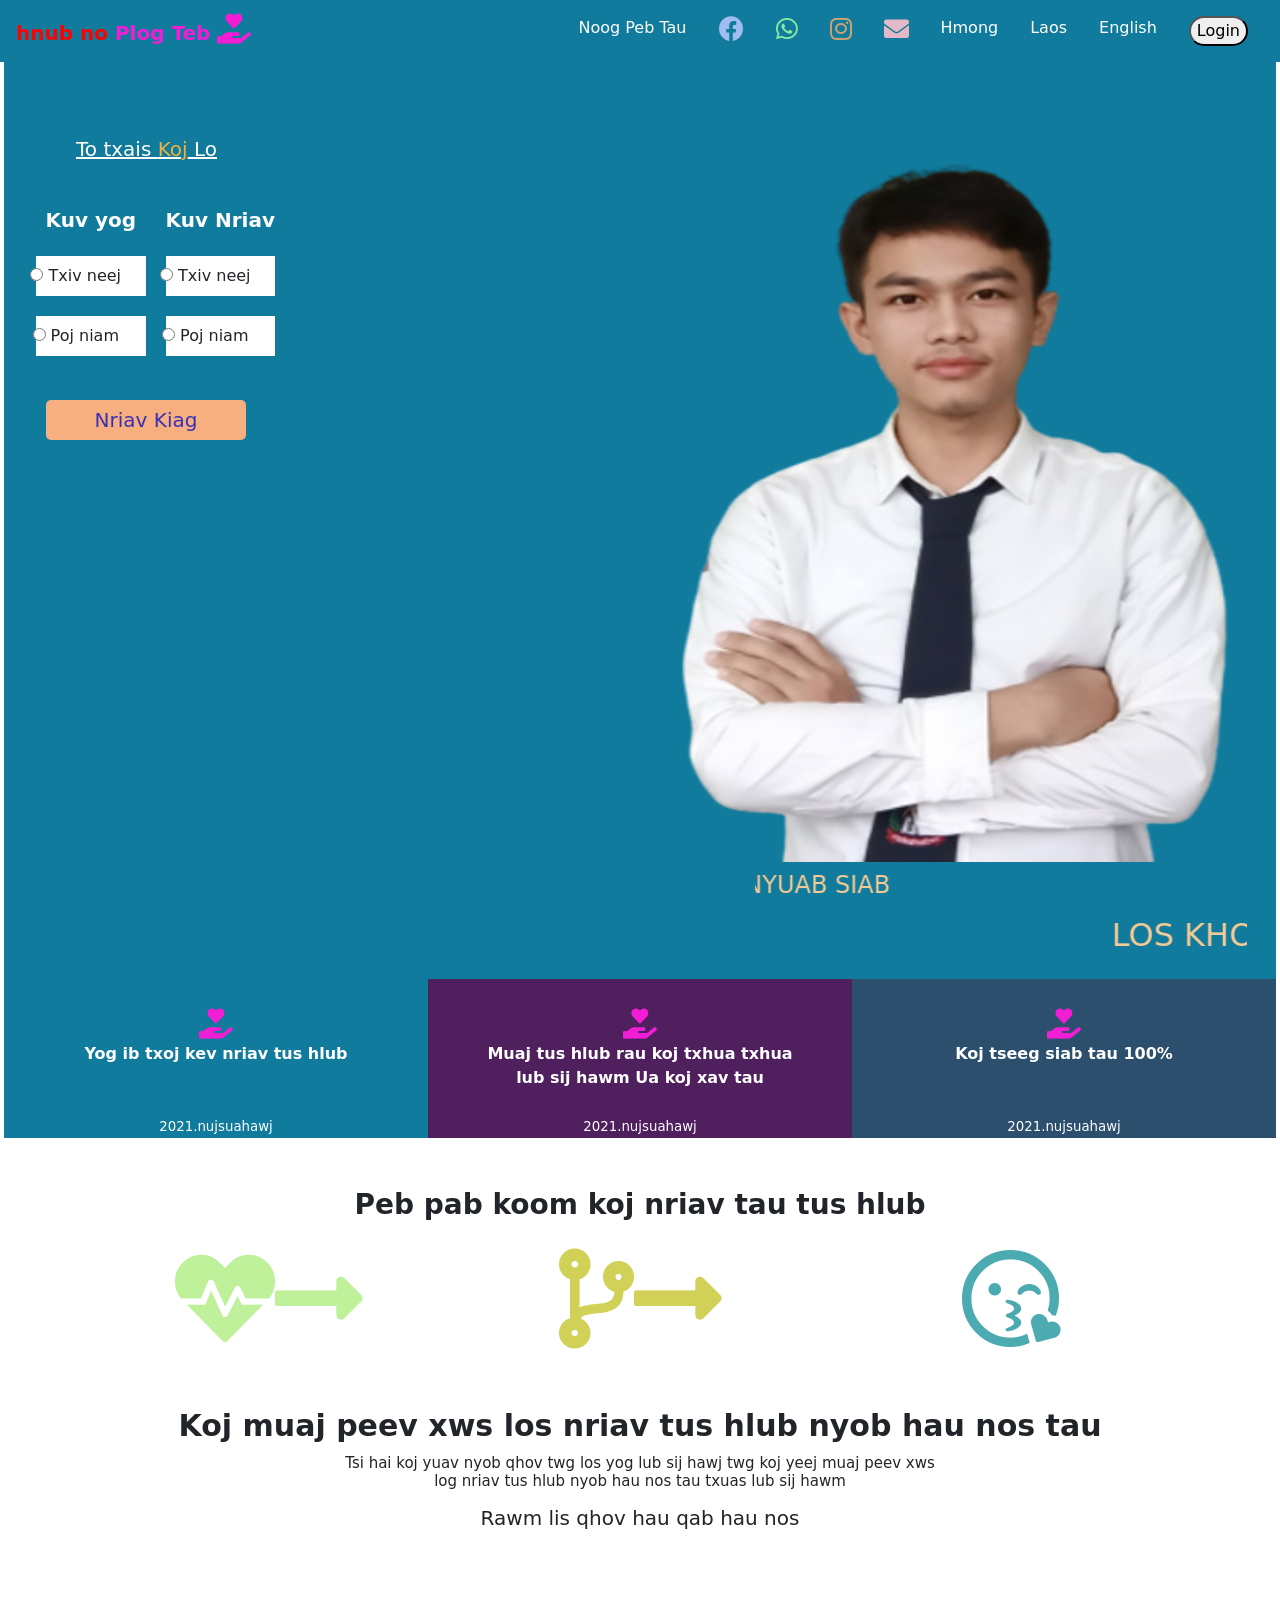
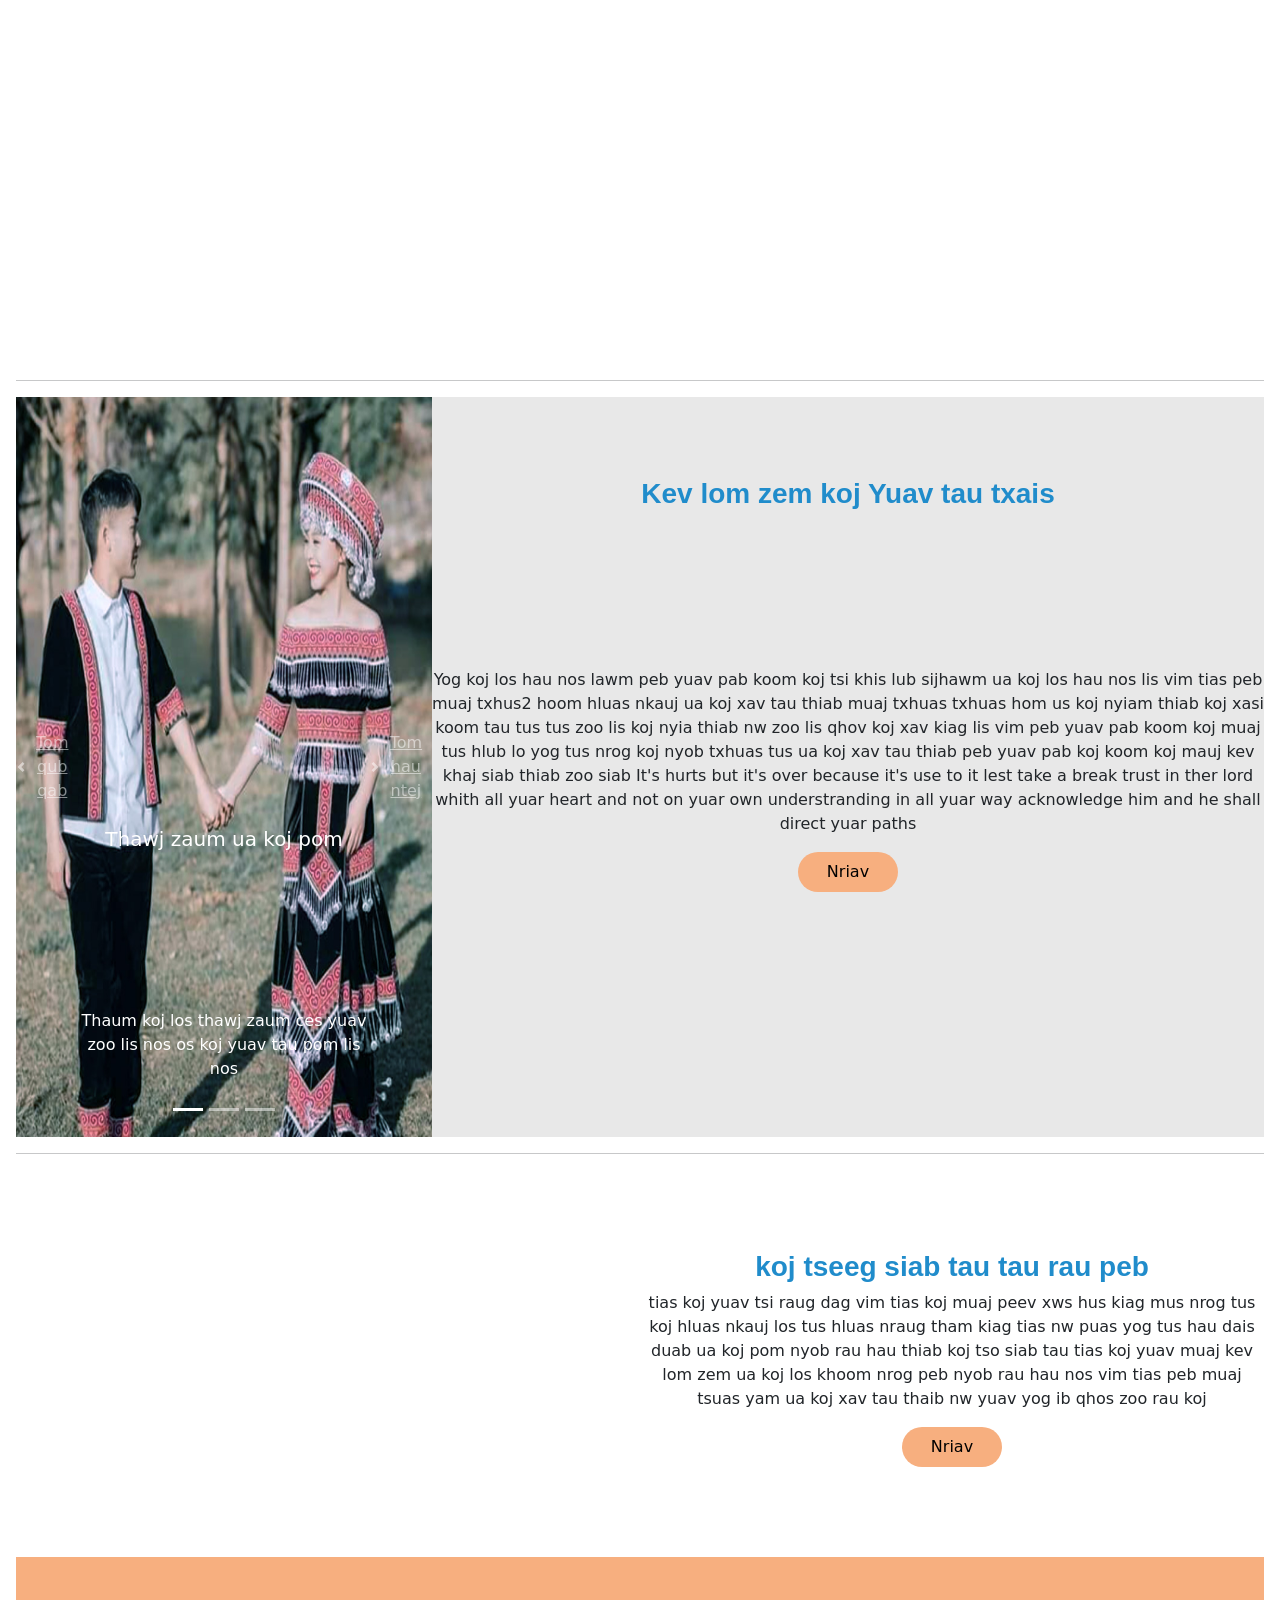
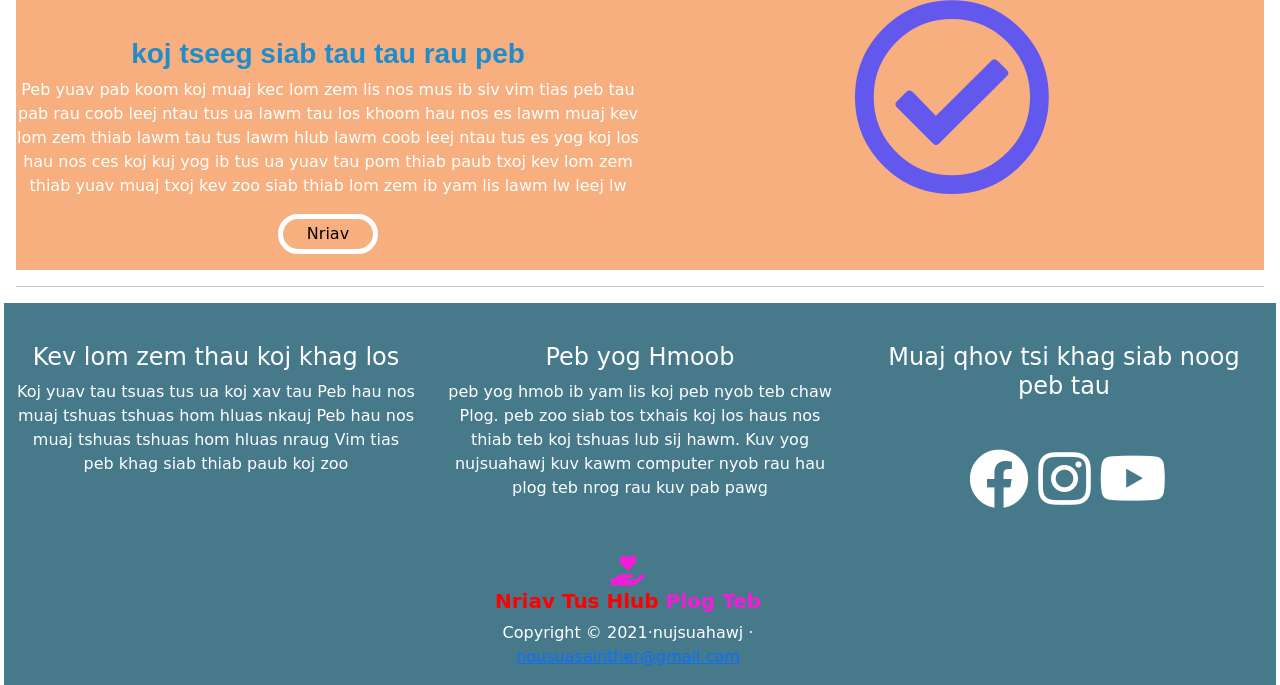
<file: index.html>
<!DOCTYPE html>
<html lang="en">
<head>
    <meta charset="UTF-8">
    <meta name="viewport" content="width=device-width, initial-scale=1.0">
    <title>Nriav Tus Hlub Plog Teb</title>
    <link rel="stylesheet" href="css/bootstrap.min.css">
    <link rel="stylesheet" href="css/desigstype.css">
</head>
<body>
    <nav class="navbar navbar-expand-lg navbar-light " id="textnavbar">
        <div class="container-fluid">
          <a class="navbar-brand" href="#" id=""><b class="logoplogteb">hnub no <span>Plog Teb  <i class="fas fa-hand-holding-heart" ></i></span></b></a>
          <button class="navbar-toggler" type="button" data-toggle="collapse" data-target="#navbarSupportedContent" aria-controls="navbarSupportedContent" aria-expanded="false" aria-label="Toggle navigation">
            <span class="navbar-toggler-icon"></span>
          </button>
          <div class="collapse navbar-collapse" id="navbarSupportedContent">
            <ul class="navbar-nav mr-auto mb-2 mb-lg-0"></ul>
            <ul class="nav justify-content-end">
                <li class="nav-item">
                  <a class="nav-link disabled" id="contact" href="#" tabindex="-1" aria-disabled="true">Noog Peb Tau</a>
                </li>
                <li class="nav-item">
                    <a class="nav-link active" href="https://www.facebook.com/nousua.sainther"><i class="fab fa-facebook" id="facebook"></i></a>
                </li>
                <li class="nav-item">
                    <a class="nav-link active" href="http://api.whatsapp.com/send?phone=+85697348433"><i class="fab fa-whatsapp" id="whatapp"></i></a>
                </li>
                <li class="nav-item">
                    <a class="nav-link active" href=""><i class="fab fa-instagram" id="intragram"></i></a>
                </li>
                <li class="nav-item">
                    <a class="nav-link active" href="https://mail.google.com/mail/u/0/#inbox"><i class="fas fa-envelope" id="email"></i></a>
                </li>
                <li class="nav-item">
                    <a class="nav-link active" id="hmong" href="index.html">Hmong</a>
                </li>
                <li class="nav-item">
                    <a class="nav-link active" id="laos" href="indexl.html">Laos</a>
                </li>
                <li class="nav-item">
                    <a class="nav-link active" id="english" href="indexe.html">English</a>
                </li>
                <li class="nav-item">
                    <a class="nav-link active" aria-current="page" href="login.php"><button id="login">Login</button></a>
                </li>
            </ul>
          </div>
        </div>
    </nav>
    <div class="container-fluid">
        <div class="row" id="topimgandtext">
            <div class="col-6">
                <br><br><br>
                <ins><p id="zoosiab">To txais <span>Koj</span> Lo</p></ins>
                <br>
                <form class="formgo"  action="show.php" name="kuv" onsubmit="return lawm()">
                    <table class="choose">
                        <tr>
                            <th class="neb">Kuv yog</th>
                            <th class="neb">Kuv Nriav</th>
                        </tr>
                        <tr id="choose">
                            <td class="pojtxiv"><input type="radio" name="nou" value="koj"> Txiv neej</td>
                            <td class="pojtxiv"> <input type="radio" name="mu"> Txiv neej</td>
                        </tr>
                        <tr id="choose1">
                            <td class="pojtxiv"><input type="radio" name="nou" value="lawm"> Poj niam</td>
                            <td class="pojtxiv"><input type="radio" name="mu"> Poj niam</td>
                        </tr>
                    </table>
                    <p id="cais">Yog koj los haus nos lawm yuav tsum ua rawm lis peb txoj cais 
                        yog ua dhau txoj cais koj yuav nraug pluas rawm lsi peb txoj cias nyob hau peb <span>Teb chaw</span> </p><br>
                    <button type="submit" id="Nriav1">Nriav Kiag</button>
                </form>
            </div>
            <div class="col-6">
                <div id="carouselExampleFade" class="carousel slide carousel-fade" data-ride="carousel">
                    <div class="carousel-inner">
                      <div class="carousel-item active">
                        <img src="img/tib2.png"  class="d-block w-100" alt="...">
                      </div>
                      <div class="carousel-item">
                        <img src="img/tib1.png"  class="d-block w-100" alt="...">
                      </div>
                      <div class="carousel-item">
                        <img src="img/tib3.png"  class="d-block w-100" alt="">
                      </div>
                    </div>
                    <!--<a class="carousel-control-prev" href="#carouselExampleFade" role="button" data-slide="prev">
                      <span class="carousel-control-prev-icon" aria-hidden="true"></span>
                      <span class="visually-hidden">Previous</span>
                    </a>
                    <a class="carousel-control-next" href="#carouselExampleFade" role="button" data-slide="next">
                      <span class="carousel-control-next-icon" aria-hidden="true"></span>
                      <span class="visually-hidden">Next</span>
                    </a>-->
                </div>
            </div>
        </div>
        <div class="row" id="slidetext">
            <div class="col-12">
                <button type="button" class="btn  btn-lg btn-block">
                    <div class="row">
                        <div class="col-4"> </div>
                        <div class="col-3">
                        </div>
                        <div class="col-5"> 
                            <marquee direction="right"><b><h4>YOG LUB SIJ HAWM KOJ NYUAB SIAB</h4></b></marquee>
                        </div>
                    </div>
                    <marquee direction="left"><b><h2>LOS KHOOM KEV LOOM ZEM NROG PEB HAUS NOS</h2></b></marquee>
                </button>
            </div>
        </div>
        <div class="row" id="threetextslide">
            <div class="col-sm-6 col-md-4">
                <i class="fas fa-hand-holding-heart"></i>
                <br>
                <b>Yog ib txoj kev nriav tus hlub</b><br><br><br><span>2021.nujsuahawj</span><br></b> 
            </div>
            <div class="col-sm-6 col-md-4"  id="text2">
                <i class="fas fa-hand-holding-heart"></i>
                <br>
                <b>Muaj tus hlub rau koj txhua txhua<br> lub sij hawm Ua koj xav tau</b><br><br><span>2021.nujsuahawj</span>
            </div>
            <div class="col-sm-6 col-md-4" id="text1">
                <i class="fas fa-hand-holding-heart"></i>
                <br>
                <b>Koj tseeg siab tau 100% </b><br><br><br><span>2021.nujsuahawj</span></b>
            </div>
        </div>
        <h3 id="pebpabkoj"><b>Peb pab koom koj nriav tau tus hlub</b></h3>
        <button type="button" class="btn btn-lg btn-block">
            <i class="fas fa-heartbeat" id="logoshowhlub1"><i class="fas fa-long-arrow-alt-right"></i></i>
            <i id="logoshowhlub2" class="fas fa-code-branch" ><i class="fas fa-long-arrow-alt-right"></i></i>
            <i id="logoshowhlub3" class="far fa-kiss-wink-heart"></i>
        </button>
        <h3 class="kojmuajpheevxw"><b>Koj muaj peev xws los nriav tus hlub nyob hau nos tau</b>
            <p>Tsi hai koj yuav nyob qhov twg los yog lub sij hawj twg koj yeej muaj peev xws<br>log nriav tus hlub nyob hau nos tau txuas lub sij hawm</p>
            Rawm lis qhov hau qab hau nos
        </h3>
        <button type="button" class="btn btn-lg btn-block">
            <iframe class="video1"  src="https://www.youtube-nocookie.com/embed/_WC2MnV7wsI" frameborder="0" allow="accelerometer; autoplay; encrypted-media; gyroscope; picture-in-picture" allowfullscreen></iframe>
        </button>
        <hr>
        <div class="row g-0" id="imgandtextshow">
            <div class="col-sm-6 col-md-4">
                <div id="carouselExampleCaptions" class="carousel slide" data-ride="carousel">
                    <ol class="carousel-indicators">
                      <li data-target="#carouselExampleCaptions" data-slide-to="0" class="active"></li>
                      <li data-target="#carouselExampleCaptions" data-slide-to="1"></li>
                      <li data-target="#carouselExampleCaptions" data-slide-to="2"></li>
                    </ol>
                    <div class="carousel-inner">
                      <div class="carousel-item active">
                        <img src="img/nujsua1.jpg" class="d-block w-100" alt="...">
                        <div class="carousel-caption d-none d-md-block">
                          <h5>Thawj zaum ua koj pom</h5>
                          <p>Thaum koj los thawj zaum ces yuav zoo lis nos os koj yuav tau pom lis nos</p>
                        </div>
                      </div>
                      <div class="carousel-item">
                        <img src="img/nujsua2.jpg" class="d-block w-100" alt="...">
                        <div class="carousel-caption d-none d-md-block">
                          <h5>Thaum koj los lawm</h5>
                          <p>Thaum koj lo tau hau nos lawm ces koj yuav paub thiab pom lis nos lis os phoojyw</p>
                        </div>
                      </div>
                      <div class="carousel-item">
                        <img src="img/nujsua3.jpg" class="d-block w-100" alt="...">
                        <div class="carousel-caption d-none d-md-block">
                          <h5>Thaum kawg ua koj yuav tau txais</h5>
                          <p>Thaum kawg ua koj yuav tau txias txuas tsam txuas tsam lis koj siab xav lis nos</p>
                        </div>
                      </div>
                    </div>
                    <a class="carousel-control-prev" href="#carouselExampleCaptions" role="button" data-slide="prev">
                      <span class="carousel-control-prev-icon" aria-hidden="true"></span>
                      <span class="visually-hidden">Tom qub qab</span>
                    </a>
                    <a class="carousel-control-next" href="#carouselExampleCaptions" role="button" data-slide="next">
                      <span class="carousel-control-next-icon" aria-hidden="true"></span>
                      <span class="visually-hidden">Tom hau ntej</span>
                    </a>
                  </div>
            </div>
            <div class="col-sm-6 col-md-8">
                <h3 class="kevlomzem"><b>Kev lom zem koj Yuav tau txais</b></h3>
                <p>
                 Yog koj los hau nos lawm peb yuav pab koom koj tsi khis lub sijhawm ua koj los hau nos lis vim tias peb
                 muaj txhus2 hoom hluas nkauj ua koj xav tau thiab muaj txhuas txhuas hom us koj nyiam thiab koj xasi koom tau tus 
                 tus zoo lis koj nyia thiab nw zoo lis qhov koj xav kiag lis vim peb yuav pab koom koj muaj tus hlub lo yog tus nrog
                 koj nyob txhuas tus ua koj xav tau thiab peb yuav pab koj koom koj mauj kev khaj siab thiab zoo siab It's hurts but
                 it's over because it's use to it lest take a break trust in 
                 ther lord whith all yuar heart and not on yuar own understranding in all yuar way acknowledge him and he shall direct yuar paths
                 <form action="" name="" class="" id=""><button type="submit" class="Nriav">Nriav</button></form>
                </p>
            </div>
          </div>
          <hr>
          <div class="row g-0" id="textandvideo">
            <div class="col-sm-6 col-md-6">
              <iframe width="560" height="380" class="video2" src="https://www.youtube-nocookie.com/embed/_aFFalreObw?start=50" frameborder="0" allow="accelerometer; autoplay; encrypted-media; gyroscope; picture-in-picture" allowfullscreen></iframe>
            </div>
            <div class="col-sm-6 col-md-6">
              <h3 class="kevlomzem"><b>koj tseeg siab tau tau rau peb</b></h3>
              <p>
               tias koj yuav tsi raug dag vim tias koj muaj peev xws hus kiag 
               mus nrog tus koj hluas nkauj los tus hluas nraug tham kiag tias nw puas yog tus hau dais duab ua koj
               pom nyob rau hau thiab koj tso siab tau tias koj yuav muaj kev lom zem ua koj los khoom nrog peb nyob rau
               hau nos vim tias peb muaj tsuas yam ua koj xav tau thaib nw yuav yog ib qhos zoo rau koj
               <form action="" name="" class="" id=""><button type="submit" class="Nriav">Nriav</button></form>
              </p>
            </div>
          </div>
          <div class="row g-0" id="textandlogoshowlove">
            <div class="col-sm-6 col-md-6">
              <h3 class="kevlomzem"><b>koj tseeg siab tau tau rau peb</b></h3>
              <p>
                Peb yuav pab koom koj muaj kec lom zem lis nos mus 
                ib siv vim tias peb tau pab rau coob leej ntau tus ua lawm tau los khoom hau nos es lawm muaj kev lom zem 
                thiab lawm tau tus lawm hlub lawm coob leej ntau tus es yog koj los hau nos ces koj kuj yog ib tus ua yuav 
                tau pom thiab paub txoj kev lom zem thiab yuav muaj txoj kev zoo siab thiab lom zem ib yam lis lawm lw leej lw
                <form action="" name="" class="" id=""><button type="submit" class="Nriav">Nriav</button></form>
              </p>
            </div>
            <div class="col-sm-6 col-md-6"><i class="far fa-check-circle" id="logoshowlove"></i></div>
          </div>
          <hr>
          <div class="row" id="textfoodter">
            <div class="col-sm">
              <h4>Kev lom zem thau koj khag los</h4>
              <p>Koj yuav tau tsuas tus ua koj xav tau
                Peb hau nos muaj tshuas tshuas hom hluas nkauj
                Peb hau nos muaj tshuas tshuas hom hluas nraug
                Vim tias peb khag siab thiab paub koj zoo
              </p>
            </div>
            <div class="col-sm">
              <h4>Peb yog Hmoob</h4>
              <p>peb yog hmob ib yam lis koj peb nyob teb chaw Plog. 
                peb zoo siab tos txhais koj los haus nos thiab teb koj 
                tshuas lub sij hawm. Kuv yog nujsuahawj
                kuv kawm computer nyob rau hau plog teb nrog rau kuv pab pawg
              </p>
            </div>
            <div class="col-sm">
              <h4>Muaj qhov tsi khag siab noog peb tau</h4>
              <a href="https://www.facebook.com/nousua.sainther"><i class="fab fa-facebook" id="ff"></i></a>
              <a href="#"><i class="fab fa-instagram" id="fi"></i></a>
              <a href="https://www.youtube.com/channel/UCQaitlfVPfJu5hFCiADlC1g?"><i class="fab fa-youtube" id="fy"></i></a>
            </div>
            <div class="row">
              <div class="col-sm"></div>
              <div class="col-sm">
                <i class="fas fa-hand-holding-heart" id="logokawg" ></i><br>
                <h5><b class="logoplogteb">Nriav Tus Hlub <span>Plog Teb</span></b><br></h5>
                <p>Copyright &copy; 2021&middot;nujsuahawj &middot; <a href="https://mail.google.com/mail/u/0/#inbox">nousuasainther@gmail.com</a></p>
              </div>
              <div class="col-sm"></div>
            </div>
          </div>
    </div>
    <script src="js/bootstrap.min.js"></script>
    <script src="js/design.js"></script>
</body>
</html>
</file>
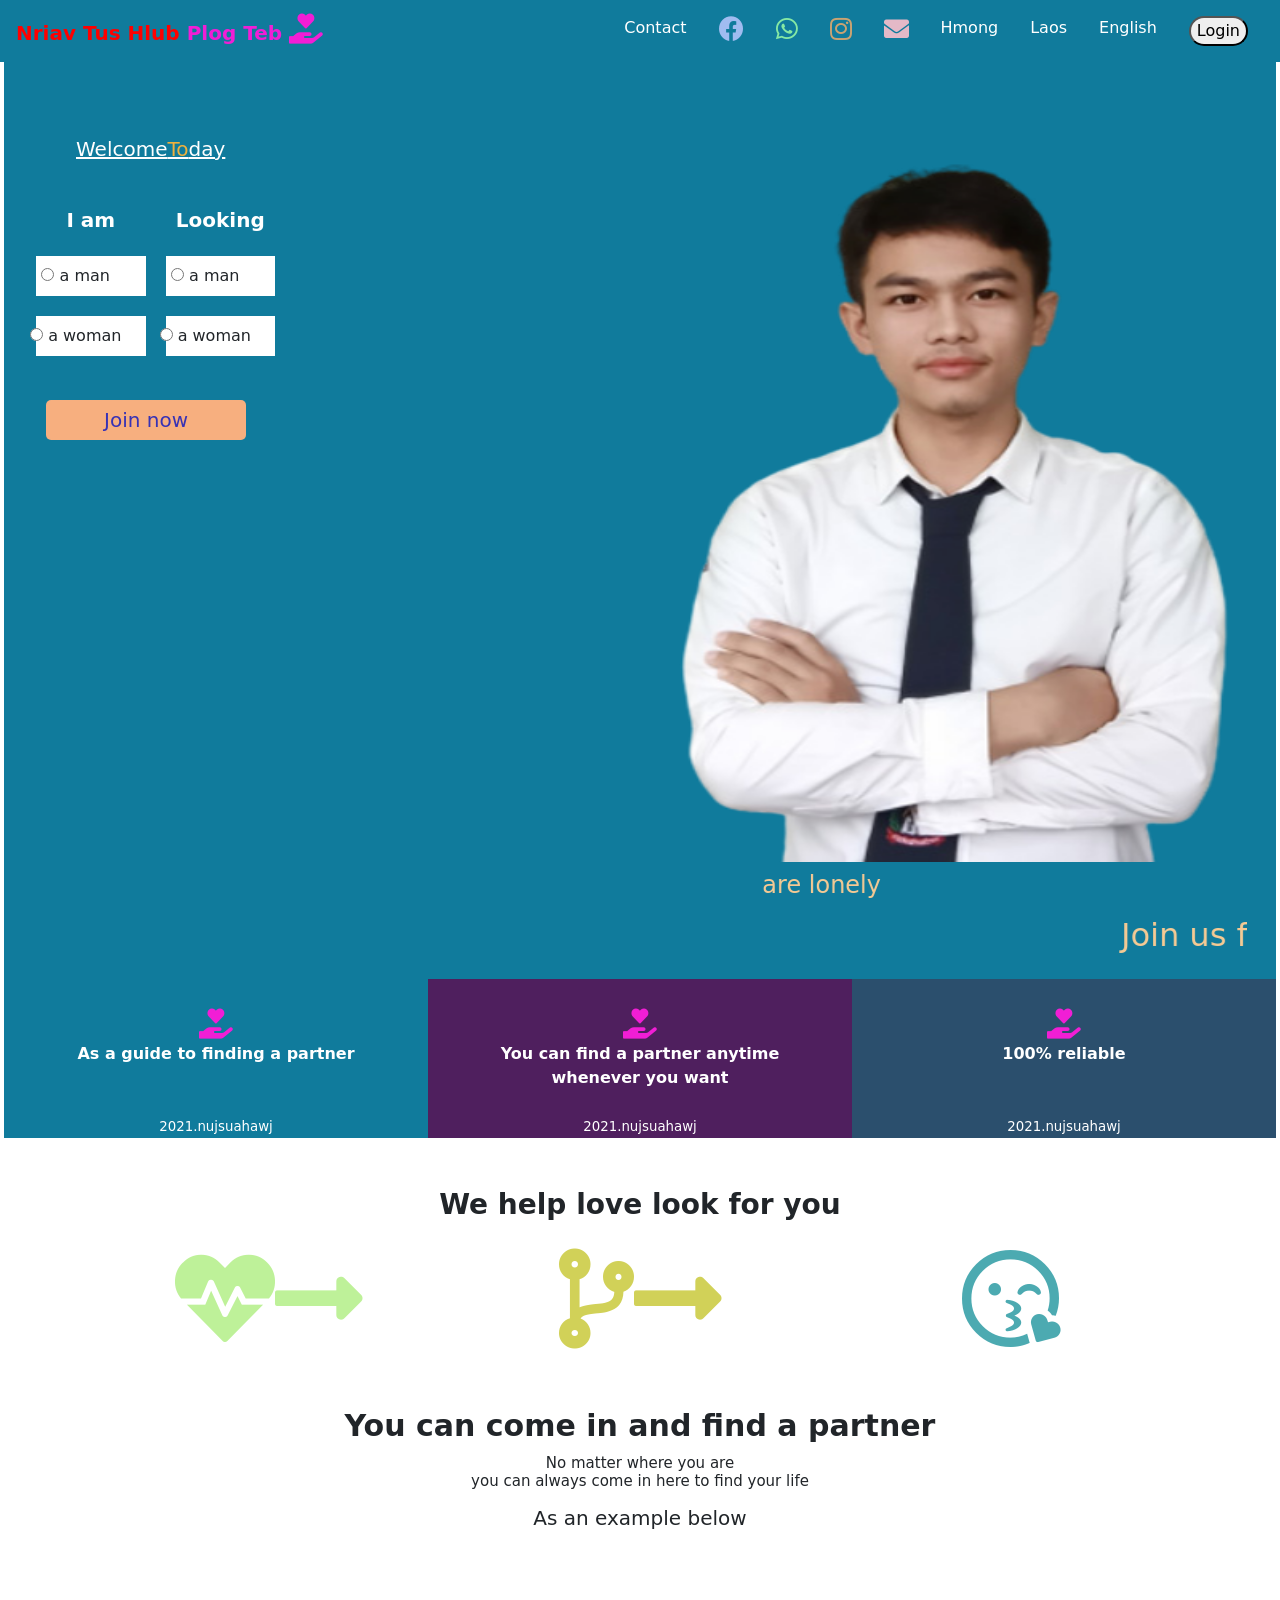
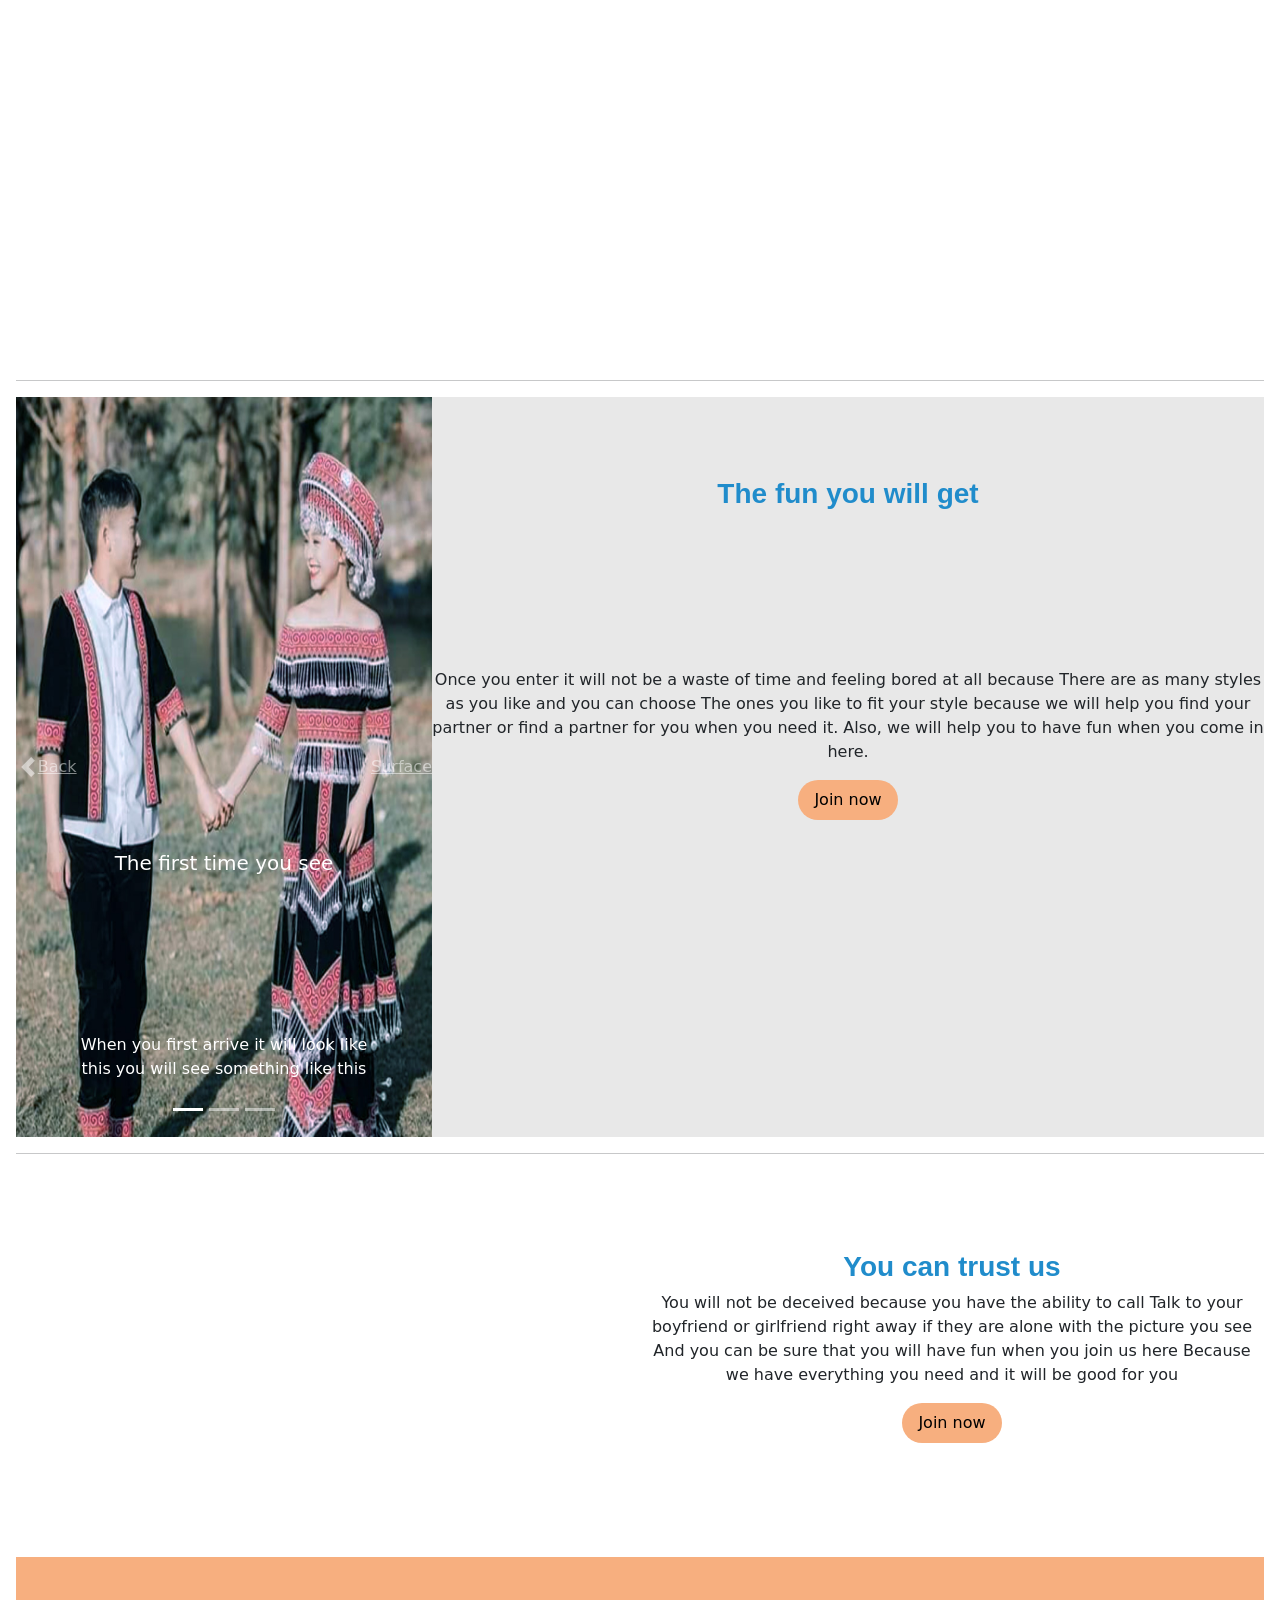
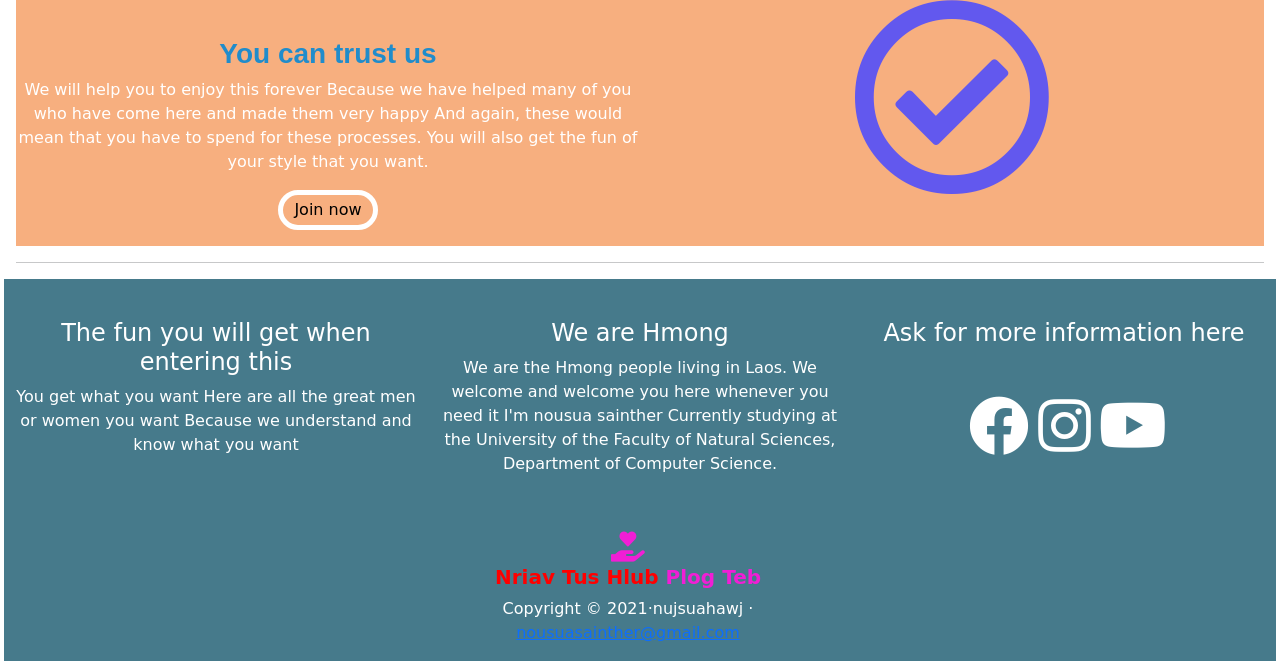
<file: indexe.html>
<!DOCTYPE html>
<html lang="en">
<head>
    <meta charset="UTF-8">
    <meta name="viewport" content="width=device-width, initial-scale=1.0">
    <title>Nriav Tus Hlub Plog Teb</title>
    <link rel="stylesheet" href="css/bootstrap.min.css">
    <link rel="stylesheet" href="css/desigstype.css">
</head>
<body>
    <nav class="navbar navbar-expand-lg navbar-light " id="textnavbar">
        <div class="container-fluid">
          <a class="navbar-brand" href="#" id=""><b class="logoplogteb">Nriav Tus Hlub <span>Plog Teb  <i class="fas fa-hand-holding-heart" ></i></span></b></a>
          <button class="navbar-toggler" type="button" data-toggle="collapse" data-target="#navbarSupportedContent" aria-controls="navbarSupportedContent" aria-expanded="false" aria-label="Toggle navigation">
            <span class="navbar-toggler-icon"></span>
          </button>
          <div class="collapse navbar-collapse" id="navbarSupportedContent">
            <ul class="navbar-nav mr-auto mb-2 mb-lg-0"></ul>
            <ul class="nav justify-content-end">
                <li class="nav-item">
                  <a class="nav-link disabled" id="contact" href="#" tabindex="-1" aria-disabled="true">Contact</a>
                </li>
                <li class="nav-item">
                    <a class="nav-link active" href="https://www.facebook.com/nousua.sainther"><i class="fab fa-facebook" id="facebook"></i></a>
                </li>
                <li class="nav-item">
                    <a class="nav-link active" href="http://api.whatsapp.com/send?phone=+85697348433"><i class="fab fa-whatsapp" id="whatapp"></i></a>
                </li>
                <li class="nav-item">
                    <a class="nav-link active" href=""><i class="fab fa-instagram" id="intragram"></i></a>
                </li>
                <li class="nav-item">
                    <a class="nav-link active" href="https://mail.google.com/mail/u/0/#inbox"><i class="fas fa-envelope" id="email"></i></a>
                </li>
                <li class="nav-item">
                    <a class="nav-link active" id="hmong" href="index.html">Hmong</a>
                </li>
                <li class="nav-item">
                    <a class="nav-link active" id="laos" href="indexl.html">Laos</a>
                </li>
                <li class="nav-item">
                    <a class="nav-link active" id="english" href="indexe.html">English</a>
                </li>
                <li class="nav-item">
                    <a class="nav-link active" aria-current="page" href="logine.php"><button id="login">Login</button></a>
                </li>
            </ul>
          </div>
        </div>
    </nav>
    <div class="container-fluid">
        <div class="row" id="topimgandtext">
            <div class="col-6">
                <br><br><br>
                <ins><p id="zoosiab">Welcome<span>To</span>day</p></ins>
                <br>
                <form class="formgo"  action="showe.php" name="kuv" onsubmit="return lawm()">
                    <table class="choose">
                        <tr>
                            <th class="neb">I am</th>
                            <th class="neb">Looking</th>
                        </tr>
                        <tr id="choose">
                            <td class="pojtxiv"><input type="radio" name="nou" value="koj"> a man</td>
                            <td class="pojtxiv"> <input type="radio" name="mu"> a man</td>
                        </tr>
                        <tr id="choose1">
                            <td class="pojtxiv"><input type="radio" name="nou" value="lawm"> a woman</td>
                            <td class="pojtxiv"><input type="radio" name="mu"> a woman</td>
                        </tr>
                    </table>
                    <p id="cais">If you come in here already have to follow our rules. 
                      If you violate our registration rules you will be subject to <span>Our rules</span> </p><br>
                    <button type="submit" id="Nriav1">Join now</button>
                </form>
            </div>
            <div class="col-6">
                <div id="carouselExampleFade" class="carousel slide carousel-fade" data-ride="carousel">
                    <div class="carousel-inner">
                      <div class="carousel-item active">
                        <img src="img/tib2.png"  class="d-block w-100" alt="...">
                      </div>
                      <div class="carousel-item">
                        <img src="img/tib1.png"  class="d-block w-100" alt="...">
                      </div>
                      <div class="carousel-item">
                        <img src="img/tib3.png"  class="d-block w-100" alt="">
                      </div>
                    </div>
                    <!--<a class="carousel-control-prev" href="#carouselExampleFade" role="button" data-slide="prev">
                      <span class="carousel-control-prev-icon" aria-hidden="true"></span>
                      <span class="visually-hidden">Previous</span>
                    </a>
                    <a class="carousel-control-next" href="#carouselExampleFade" role="button" data-slide="next">
                      <span class="carousel-control-next-icon" aria-hidden="true"></span>
                      <span class="visually-hidden">Next</span>
                    </a>-->
                </div>
            </div>
        </div>
        <div class="row" id="slidetext">
            <div class="col-12">
                <button type="button" class="btn  btn-lg btn-block">
                    <div class="row">
                        <div class="col-4"> </div>
                        <div class="col-3">
                        </div>
                        <div class="col-5"> 
                            <marquee direction="right"><b><h4>When you are lonely</h4></b></marquee>
                        </div>
                    </div>
                    <marquee direction="left"><b><h2>Join us for fun here</h2></b></marquee>
                </button>
            </div>
        </div>
        <div class="row" id="threetextslide">
            <div class="col-sm-6 col-md-4">
                <i class="fas fa-hand-holding-heart"></i>
                <br>
                <b>As a guide to finding a partner</b><br><br><br><span>2021.nujsuahawj</span><br></b> 
            </div>
            <div class="col-sm-6 col-md-4"  id="text2">
                <i class="fas fa-hand-holding-heart"></i>
                <br>
                <b>You can find a partner anytime<br>whenever you want</b><br><br><span>2021.nujsuahawj</span>
            </div>
            <div class="col-sm-6 col-md-4" id="text1">
                <i class="fas fa-hand-holding-heart"></i>
                <br>
                <b>100% reliable </b><br><br><br><span>2021.nujsuahawj</span></b>
            </div>
        </div>
        <h3 id="pebpabkoj"><b>We help love look for you</b></h3>
        <button type="button" class="btn btn-lg btn-block">
            <i class="fas fa-heartbeat" id="logoshowhlub1"><i class="fas fa-long-arrow-alt-right"></i></i>
            <i id="logoshowhlub2" class="fas fa-code-branch" ><i class="fas fa-long-arrow-alt-right"></i></i>
            <i id="logoshowhlub3" class="far fa-kiss-wink-heart"></i>
        </button>
        <h3 class="kojmuajpheevxw"><b>You can come in and find a partner</b>
            <p>No matter where you are<br>you can always come in here to find your life</p>
            As an example below
        </h3>
        <button type="button" class="btn btn-lg btn-block">
            <iframe class="video1"  src="https://www.youtube-nocookie.com/embed/_WC2MnV7wsI" frameborder="0" allow="accelerometer; autoplay; encrypted-media; gyroscope; picture-in-picture" allowfullscreen></iframe>
        </button>
        <hr>
        <div class="row g-0" id="imgandtextshow">
            <div class="col-sm-6 col-md-4">
                <div id="carouselExampleCaptions" class="carousel slide" data-ride="carousel">
                    <ol class="carousel-indicators">
                      <li data-target="#carouselExampleCaptions" data-slide-to="0" class="active"></li>
                      <li data-target="#carouselExampleCaptions" data-slide-to="1"></li>
                      <li data-target="#carouselExampleCaptions" data-slide-to="2"></li>
                    </ol>
                    <div class="carousel-inner">
                      <div class="carousel-item active">
                        <img src="img/nujsua1.jpg" class="d-block w-100" alt="...">
                        <div class="carousel-caption d-none d-md-block">
                          <h5>The first time you see</h5>
                          <p>When you first arrive it will look like this you will see something like this</p>
                        </div>
                      </div>
                      <div class="carousel-item">
                        <img src="img/nujsua2.jpg" class="d-block w-100" alt="...">
                        <div class="carousel-caption d-none d-md-block">
                          <h5>Once you are in</h5>
                          <p>When you come in here you will know and see in this way</p>
                        </div>
                      </div>
                      <div class="carousel-item">
                        <img src="img/nujsua3.jpg" class="d-block w-100" alt="...">
                        <div class="carousel-caption d-none d-md-block">
                          <h5>Once you enter you will receive</h5>
                          <p>When you come in you will get everything like this</p>
                        </div>
                      </div>
                    </div>
                    <a class="carousel-control-prev" href="#carouselExampleCaptions" role="button" data-slide="prev">
                      <span class="carousel-control-prev-icon" aria-hidden="true"></span>
                      <span class="visually-hidden"></span>Back
                    </a>
                    <a class="carousel-control-next" href="#carouselExampleCaptions" role="button" data-slide="next">
                      <span class="carousel-control-next-icon" aria-hidden="true"></span>
                      <span class="visually-hidden">Surface</span>
                    </a>
                  </div>
            </div>
            <div class="col-sm-6 col-md-8">
                <h3 class="kevlomzem"><b>The fun you will get</b></h3>
                <p>
                  Once you enter it will not be a waste of time and feeling bored at all because
                 There are as many styles as you like and you can choose
                 The ones you like to fit your style because we will help you find your partner or find a partner for you when you need it.
                 Also, we will help you to have fun when you come in here.
                 <form action="" name="" class="" id=""><button type="submit" class="Nriav">Join now</button></form>
                </p>
            </div>
          </div>
          <hr>
          <div class="row g-0" id="textandvideo">
            <div class="col-sm-6 col-md-6">
              <iframe width="560" height="380" class="video2" src="https://www.youtube-nocookie.com/embed/_aFFalreObw?start=50" frameborder="0" allow="accelerometer; autoplay; encrypted-media; gyroscope; picture-in-picture" allowfullscreen></iframe>
            </div>
            <div class="col-sm-6 col-md-6">
              <h3 class="kevlomzem"><b>You can trust us</b></h3>
              <p>
                You will not be deceived because you have the ability to call
                 Talk to your boyfriend or girlfriend right away if they are alone with the picture you see
                 And you can be sure that you will have fun when you join us here
                Because we have everything you need and it will be good for you
               <form action="" name="" class="" id=""><button type="submit" class="Nriav">Join now</button></form>
              </p>
            </div>
          </div>
          <div class="row g-0" id="textandlogoshowlove">
            <div class="col-sm-6 col-md-6">
              <h3 class="kevlomzem"><b>You can trust us</b></h3>
              <p>
                We will help you to enjoy this forever
                Because we have helped many of you who have come here and made them very happy
                And again, these would mean that you have to spend for these processes.
                You will also get the fun of your style that you want.
                <form action="" name="" class="" id=""><button type="submit" class="Nriav">Join now</button></form>
              </p>
            </div>
            <div class="col-sm-6 col-md-6"><i class="far fa-check-circle" id="logoshowlove"></i></div>
          </div>
          <hr>
          <div class="row" id="textfoodter">
            <div class="col-sm">
              <h4>The fun you will get when entering this</h4>
              <p>You get what you want
                Here are all the great men or women you want
                Because we understand and know what you want
              </p>
            </div>
            <div class="col-sm">
              <h4>We are Hmong</h4>
              <p>We are the Hmong people living in Laos.
                We welcome and welcome you here whenever you need it
                 I'm nousua sainther
                Currently studying at the University of the Faculty of Natural Sciences, Department of Computer Science.
              </p>
            </div>
            <div class="col-sm">
              <h4>Ask for more information here</h4>
              <a href="https://www.facebook.com/nousua.sainther"><i class="fab fa-facebook" id="ff"></i></a>
              <a href="#"><i class="fab fa-instagram" id="fi"></i></a>
              <a href="https://www.youtube.com/channel/UCQaitlfVPfJu5hFCiADlC1g?"><i class="fab fa-youtube" id="fy"></i></a>
            </div>
            <div class="row">
              <div class="col-sm"></div>
              <div class="col-sm">
                <i class="fas fa-hand-holding-heart" id="logokawg" ></i><br>
                <h5><b class="logoplogteb">Nriav Tus Hlub <span>Plog Teb</span></b><br></h5>
                <p>Copyright &copy; 2021&middot;nujsuahawj &middot; <a href="https://mail.google.com/mail/u/0/#inbox">nousuasainther@gmail.com</a></p>
              </div>
              <div class="col-sm"></div>
            </div>
          </div>
    </div>
    <script src="js/bootstrap.min.js"></script>
    <script src="js/design.js"></script>
</body>
</html>
</file>
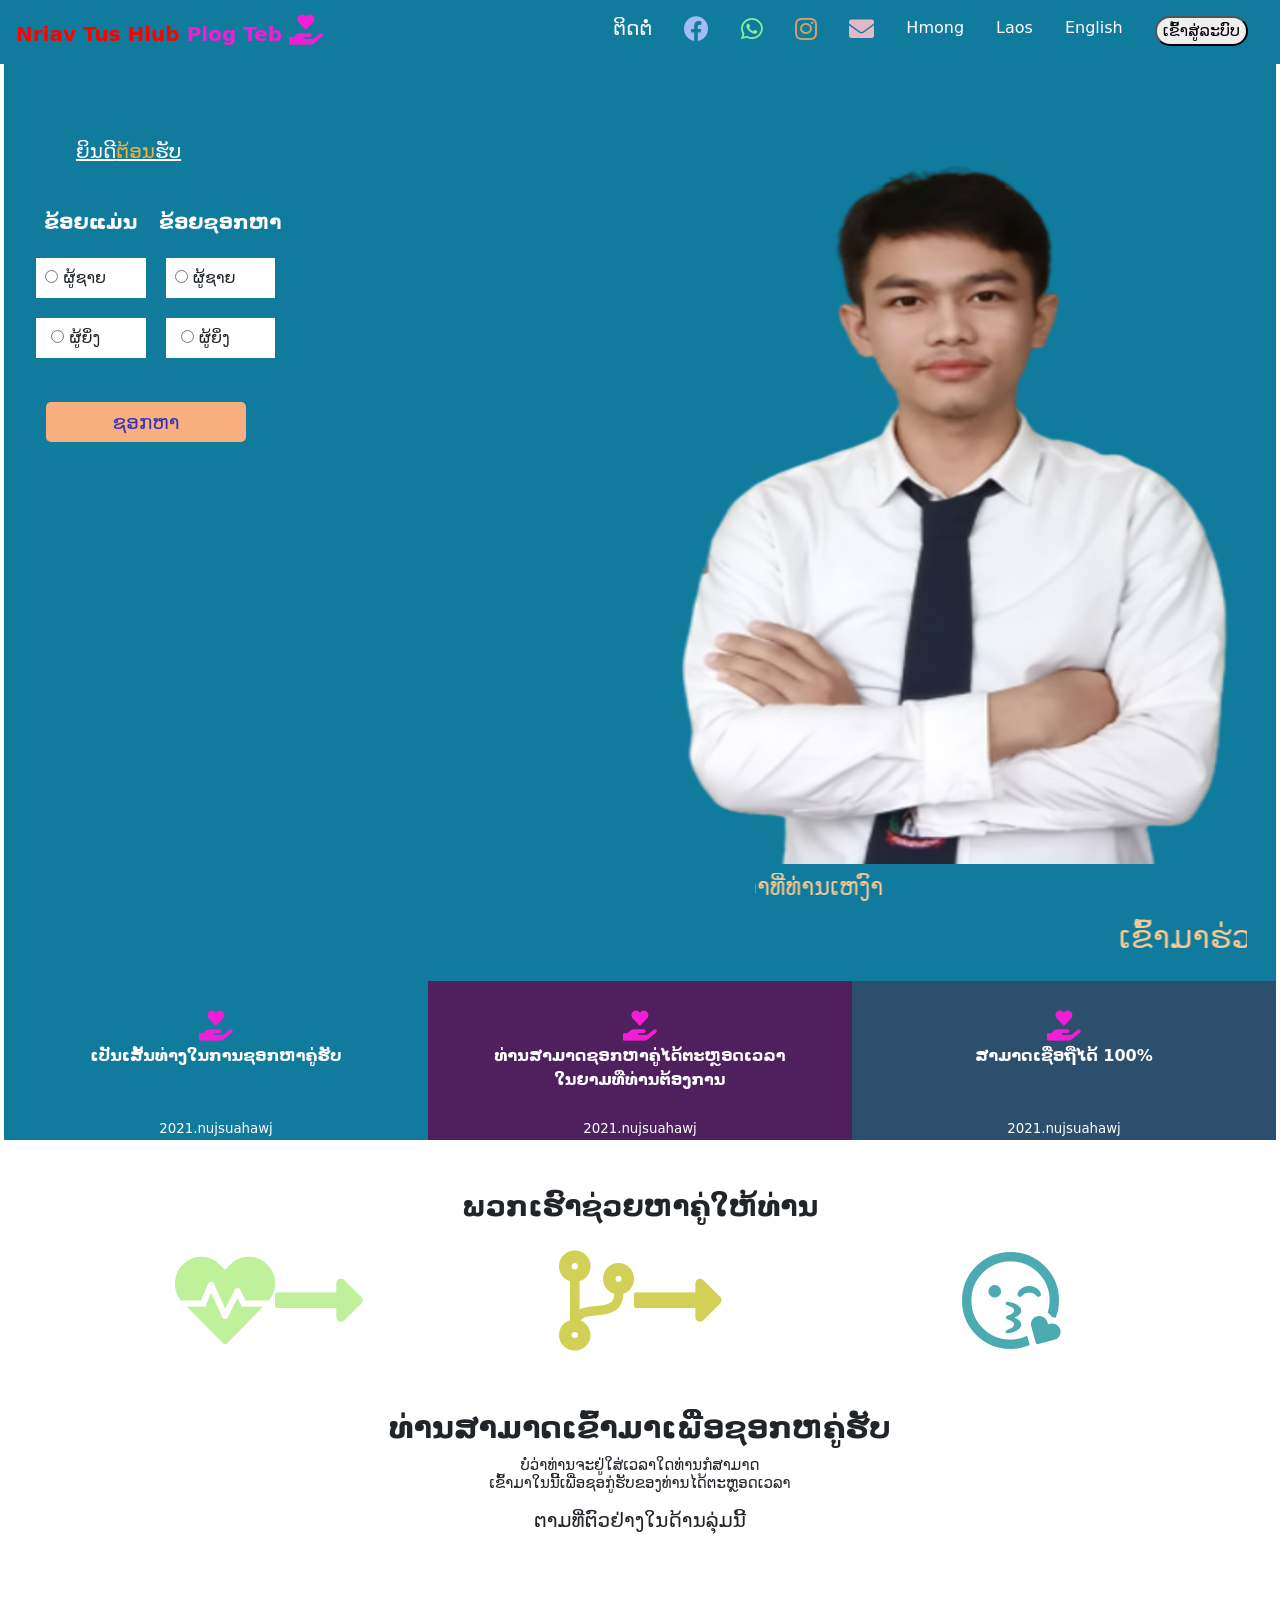
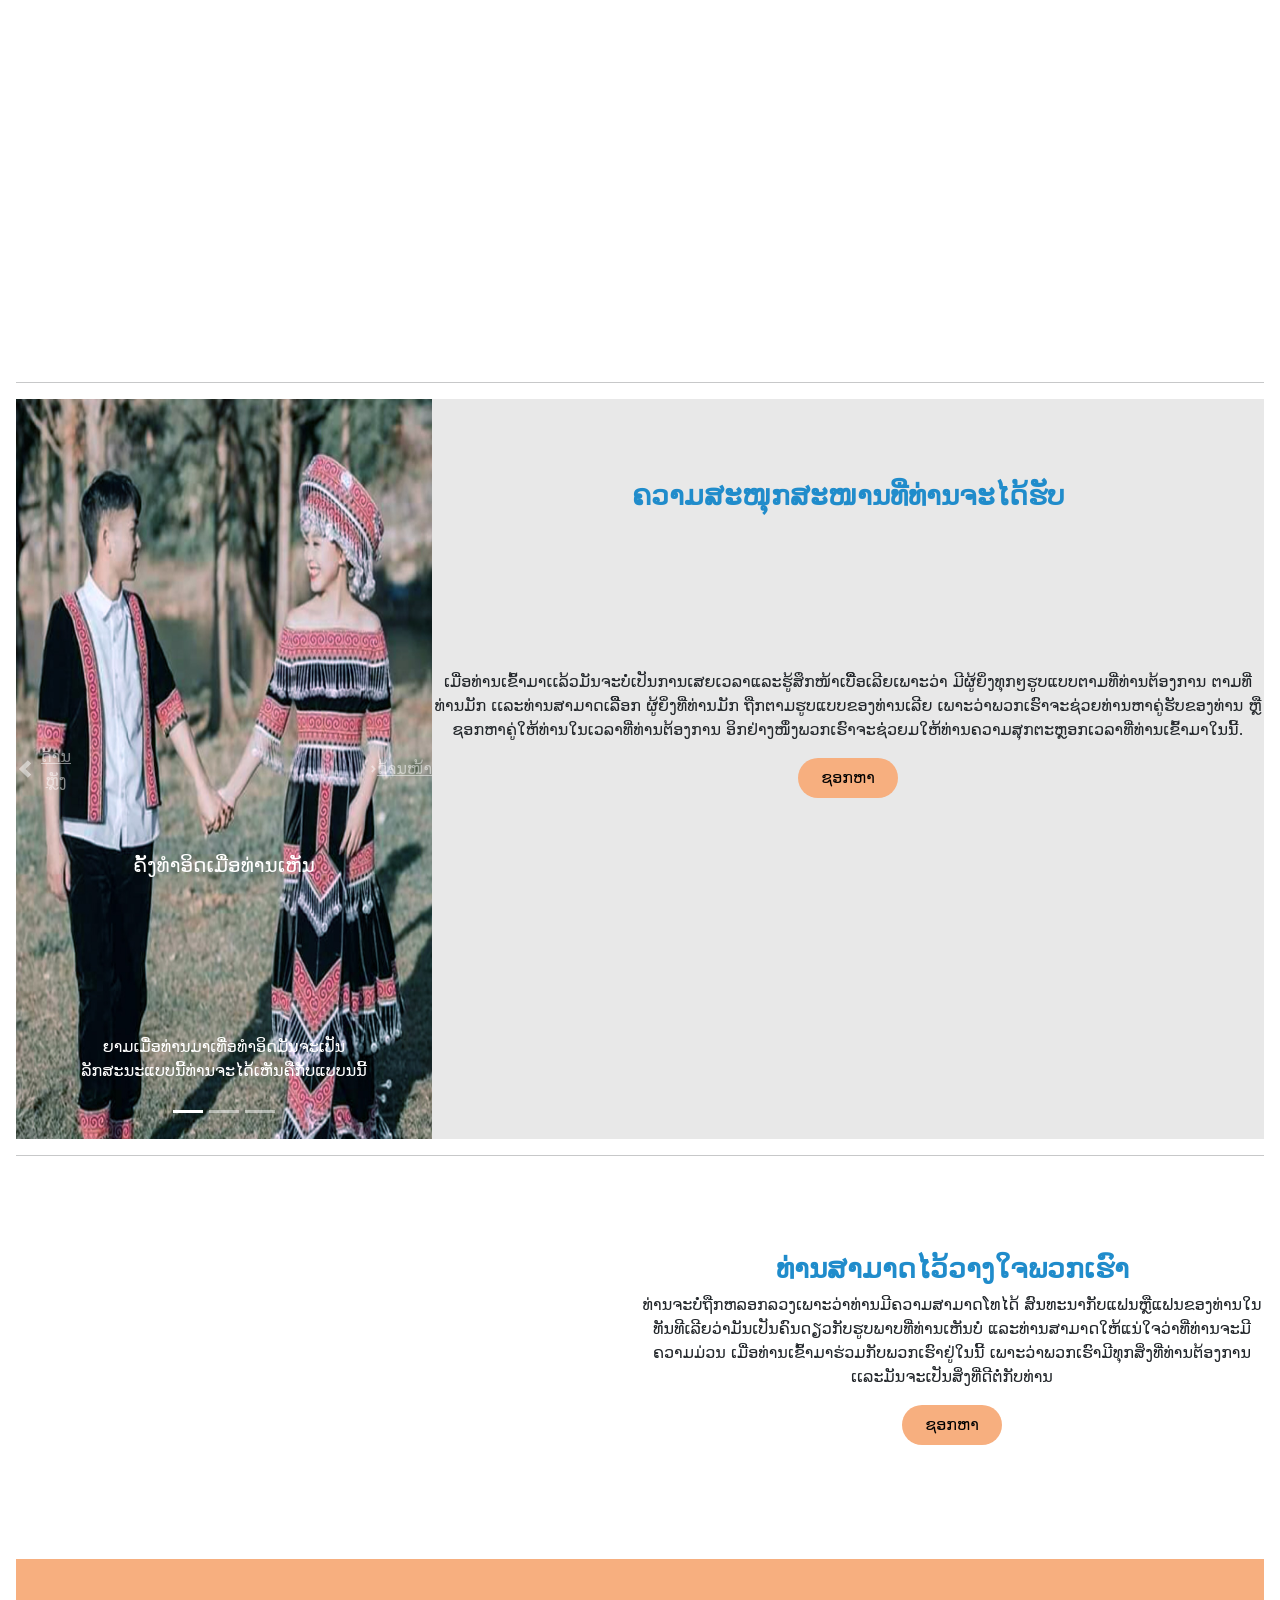
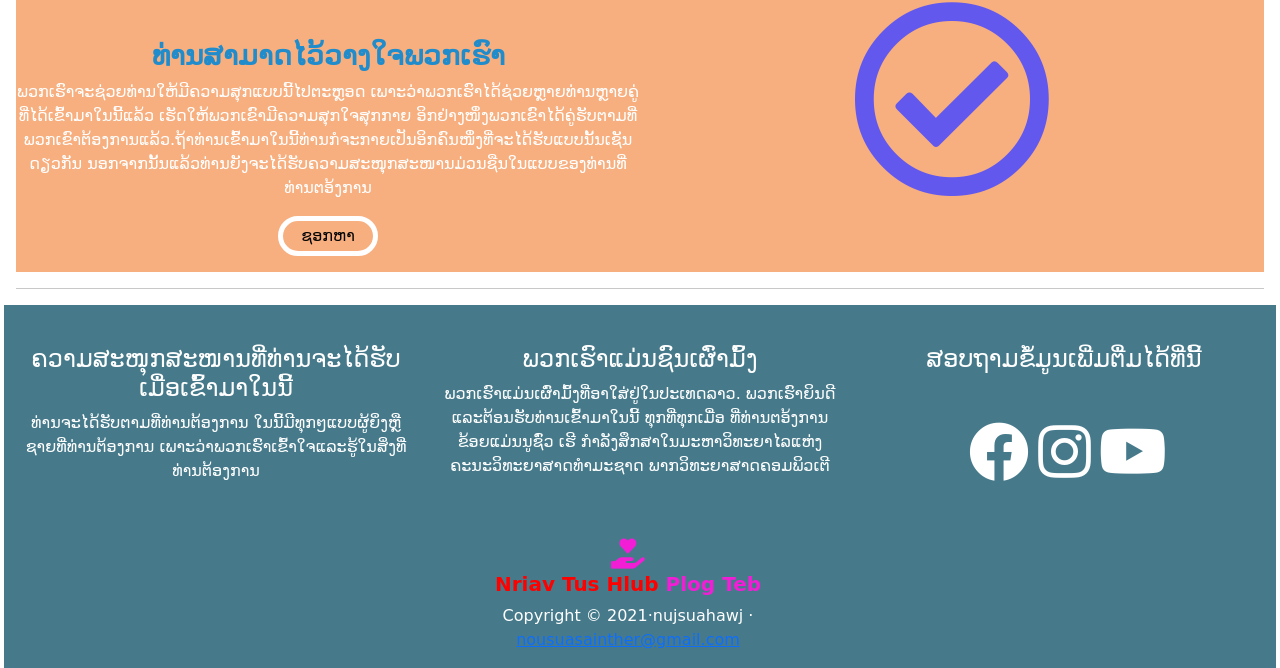
<file: indexl.html>
<!DOCTYPE html>
<html lang="en">
<head>
    <meta charset="UTF-8">
    <meta name="viewport" content="width=device-width, initial-scale=1.0">
    <title>Nriav Tus Hlub Plog Teb</title>
    <link rel="stylesheet" href="css/bootstrap.min.css">
    <link rel="stylesheet" href="css/desigstype.css">
</head>
<body>
    <nav class="navbar navbar-expand-lg navbar-light " id="textnavbar">
        <div class="container-fluid">
          <a class="navbar-brand" href="#" id=""><b class="logoplogteb">Nriav Tus Hlub <span>Plog Teb  <i class="fas fa-hand-holding-heart" ></i></span></b></a>
          <button class="navbar-toggler" type="button" data-toggle="collapse" data-target="#navbarSupportedContent" aria-controls="navbarSupportedContent" aria-expanded="false" aria-label="Toggle navigation">
            <span class="navbar-toggler-icon"></span>
          </button>
          <div class="collapse navbar-collapse" id="navbarSupportedContent">
            <ul class="navbar-nav mr-auto mb-2 mb-lg-0"></ul>
            <ul class="nav justify-content-end">
                <li class="nav-item">
                  <a class="nav-link disabled" id="contact" href="#" tabindex="-1" aria-disabled="true"><h5>ຕິດຕໍ່</h5></a>
                </li>
                <li class="nav-item">
                    <a class="nav-link active" href="https://www.facebook.com/nousua.sainther"><i class="fab fa-facebook" id="facebook"></i></a>
                </li>
                <li class="nav-item">
                    <a class="nav-link active" href="http://api.whatsapp.com/send?phone=+85697348433"><i class="fab fa-whatsapp" id="whatapp"></i></a>
                </li>
                <li class="nav-item">
                    <a class="nav-link active" href=""><i class="fab fa-instagram" id="intragram"></i></a>
                </li>
                <li class="nav-item">
                    <a class="nav-link active" href="https://mail.google.com/mail/u/0/#inbox"><i class="fas fa-envelope" id="email"></i></a>
                </li>
                <li class="nav-item">
                    <a class="nav-link active" id="hmong" href="index.html">Hmong</a>
                </li>
                <li class="nav-item">
                    <a class="nav-link active" id="laos" href="indexl.html">Laos</a>
                </li>
                <li class="nav-item">
                    <a class="nav-link active" id="english" href="indexe.html">English</a>
                </li>
                <li class="nav-item">
                    <a class="nav-link active" aria-current="page" href="loginl.php"><button id="login">ເຂົ້າສູ່ລະບົບ</button></a>
                </li>
            </ul>
          </div>
        </div>
    </nav>
    <div class="container-fluid">
        <div class="row" id="topimgandtext">
            <div class="col-6">
                <br><br><br>
                <ins><p id="zoosiab">ຍິນດີ<span>ຕ້ອນ</span>ຮັບ</p></ins>
                <br>
                <form class="formgo"  action="showl.php" name="kuv" onsubmit="return lawm()">
                    <table class="choose">
                        <tr>
                            <th class="neb">ຂ້ອຍແມ່ນ</th>
                            <th class="neb">ຂ້ອຍຊອກຫາ</th>
                        </tr>
                        <tr id="choose">
                            <td class="pojtxiv"><input type="radio" name="nou" value="koj"> ຜູ້ຊາຍ</td>
                            <td class="pojtxiv"> <input type="radio" name="mu"> ຜູ້ຊາຍ</td>
                        </tr>
                        <tr id="choose1">
                            <td class="pojtxiv"><input type="radio" name="nou" value="lawm"> ຜູ້ຍິ່ງ</td>
                            <td class="pojtxiv"><input type="radio" name="mu"> ຜູ້ຍິ່ງ</td>
                        </tr>
                    </table>
                    <p id="cais">ຖ້າທ່ານເຂົ້າມາໃນນີ້ແລ້ວຕ້ອງເຮັດຕາມກົດລະບຽບຂອງພວກເຮົາ 
                        ຖ້າທ່ານລະເມີດກົດລະບຽນຂອງພວກເຮົາທ່ານຈະຖຶກປັບໝາຍຕາມກົດລະບຽບຂອງ<span>ພວກເຮົາ</span> </p><br>
                    <button type="submit" id="Nriav1">ຊອກຫາ</button>
                </form>
            </div>
            <div class="col-6">
                <div id="carouselExampleFade" class="carousel slide carousel-fade" data-ride="carousel">
                    <div class="carousel-inner">
                      <div class="carousel-item active">
                        <img src="img/tib2.png"  class="d-block w-100" alt="...">
                      </div>
                      <div class="carousel-item">
                        <img src="img/tib1.png"  class="d-block w-100" alt="...">
                      </div>
                      <div class="carousel-item">
                        <img src="img/tib3.png"  class="d-block w-100" alt="">
                      </div>
                    </div>
                    <!--<a class="carousel-control-prev" href="#carouselExampleFade" role="button" data-slide="prev">
                      <span class="carousel-control-prev-icon" aria-hidden="true"></span>
                      <span class="visually-hidden">Previous</span>
                    </a>
                    <a class="carousel-control-next" href="#carouselExampleFade" role="button" data-slide="next">
                      <span class="carousel-control-next-icon" aria-hidden="true"></span>
                      <span class="visually-hidden">Next</span>
                    </a>-->
                </div>
            </div>
        </div>
        <div class="row" id="slidetext">
            <div class="col-12">
                <button type="button" class="btn  btn-lg btn-block">
                    <div class="row">
                        <div class="col-4"> </div>
                        <div class="col-3">
                        </div>
                        <div class="col-5"> 
                            <marquee direction="right"><b><h4>ໃນເວລາທີ່ທ່ານເຫງົາ</h4></b></marquee>
                        </div>
                    </div>
                    <marquee direction="left"><b><h2>ເຂົ້າມາຮ່ວມສະນຸກກັບພວກເຮົາໄດ້ໃນນີ້</h2></b></marquee>
                </button>
            </div>
        </div>
        <div class="row" id="threetextslide">
            <div class="col-sm-6 col-md-4">
                <i class="fas fa-hand-holding-heart"></i>
                <br>
                <b>ເປັນເສັ້ນທ່າງໃນການຊອກຫາຄູ່ຮັບ</b><br><br><br><span>2021.nujsuahawj</span><br></b> 
            </div>
            <div class="col-sm-6 col-md-4"  id="text2">
                <i class="fas fa-hand-holding-heart"></i>
                <br>
                <b>ທ່ານສາມາດຊອກຫາຄູ່ໄດ້ຕະຫຼອດເວລາ<br>ໃນຍາມທີ່ທ່ານຕ້ອງການ</b><br><br><span>2021.nujsuahawj</span>
            </div>
            <div class="col-sm-6 col-md-4" id="text1">
                <i class="fas fa-hand-holding-heart"></i>
                <br>
                <b>ສາມາດເຊື່ອຖືໄດ້ 100% </b><br><br><br><span>2021.nujsuahawj</span></b>
            </div>
        </div>
        <h3 id="pebpabkoj"><b>ພວກເຮົາຊ່ວຍຫາຄູ່ໃຫ້ທ່ານ</b></h3>
        <button type="button" class="btn btn-lg btn-block">
            <i class="fas fa-heartbeat" id="logoshowhlub1"><i class="fas fa-long-arrow-alt-right"></i></i>
            <i id="logoshowhlub2" class="fas fa-code-branch" ><i class="fas fa-long-arrow-alt-right"></i></i>
            <i id="logoshowhlub3" class="far fa-kiss-wink-heart"></i>
        </button>
        <h3 class="kojmuajpheevxw"><b>ທ່ານສາມາດເຂົ້າມາເພີື່ອຊອກຫຄູ່ຮັບ</b>
            <p>ບໍ່ວ່າທ່ານຈະຢູ່ໃສ່ເວລາໃດທ່ານກໍສາມາດ<br>ເຂົ້າມາໃນນີ້ເພື່ອຊອກູ່ຮັບຂອງທ່ານໄດ້ຕະຫຼອດເວລາ</p>
            ຕາມທີ່ຕົວຢ່າງໃນດ້ານລຸ່ມນີ້
        </h3>
        <button type="button" class="btn btn-lg btn-block">
            <iframe class="video1"  src="https://www.youtube-nocookie.com/embed/_WC2MnV7wsI" frameborder="0" allow="accelerometer; autoplay; encrypted-media; gyroscope; picture-in-picture" allowfullscreen></iframe>
        </button>
        <hr>
        <div class="row g-0" id="imgandtextshow">
            <div class="col-sm-6 col-md-4">
                <div id="carouselExampleCaptions" class="carousel slide" data-ride="carousel">
                    <ol class="carousel-indicators">
                      <li data-target="#carouselExampleCaptions" data-slide-to="0" class="active"></li>
                      <li data-target="#carouselExampleCaptions" data-slide-to="1"></li>
                      <li data-target="#carouselExampleCaptions" data-slide-to="2"></li>
                    </ol>
                    <div class="carousel-inner">
                      <div class="carousel-item active">
                        <img src="img/nujsua1.jpg" class="d-block w-100" alt="...">
                        <div class="carousel-caption d-none d-md-block">
                          <h5>ຄັ້ງທຳອິດເມື່ອທ່ານເຫັນ</h5>
                          <p>ຍາມເມື່ອທ່ານມາເທື່ອທຳອິດມັນຈະເປັນລັກສະນະແບບນີ້ທ່ານຈະໄດ້ເຫັນຄືກັບແບບນນີ້</p>
                        </div>
                      </div>
                      <div class="carousel-item">
                        <img src="img/nujsua2.jpg" class="d-block w-100" alt="...">
                        <div class="carousel-caption d-none d-md-block">
                          <h5>ເມື່ອທ່ານເຂົ້າມາເເລ້ວ</h5>
                          <p>ເມື່ອທ່ານເຂົ້າມາໃນນີ້ແລ້ວທ່ານຈະໄດ້ຮູ້ເເລະເຫັນໃນລັກສະນະແບບນີ້ເລີຍ</p>
                        </div>
                      </div>
                      <div class="carousel-item">
                        <img src="img/nujsua3.jpg" class="d-block w-100" alt="...">
                        <div class="carousel-caption d-none d-md-block">
                          <h5>ເມື່ອທ່ານເຂົ້າມາແລ້ວທ່ານຈະໄດ້ຮັບ</h5>
                          <p>ເມື່ອທ່ານເຂົ້າມາແລ້ວທ່ານຈະໄດ້ຮັບທຸກສິ່ງທຸກຢ່າງຄືກັບແບບນີ້</p>
                        </div>
                      </div>
                    </div>
                    <a class="carousel-control-prev" href="#carouselExampleCaptions" role="button" data-slide="prev">
                      <span class="carousel-control-prev-icon" aria-hidden="true"></span>
                      <span class="visually-hidden"></span>ດ້ານຫຼັງ
                    </a>
                    <a class="carousel-control-next" href="#carouselExampleCaptions" role="button" data-slide="next">
                      <span class="carousel-control-next-icon" aria-hidden="true"></span>
                      <span class="visually-hidden">ດ້ານໜ້າ</span>
                    </a>
                  </div>
            </div>
            <div class="col-sm-6 col-md-8">
                <h3 class="kevlomzem"><b>ຄວາມສະໜຸກສະໜານທີ່ທ່ານຈະໄດ້ຮັບ</b></h3>
                <p>
                 ເມື່ອທ່ານເຂົ້າມາເເລ້ວມັນຈະບໍ່ເປັນການເສຍເວລາແລະຮູ້ສຶກໜ້າເບີື່ອເລີຍເພາະວ່າ
                 ມີຜູ້ຍິ່ງທຸກໆຮູບແບບຕາມທີ່ທ່ານຕ້ອງການ ຕາມທີ່ທ່ານມັກ ເເລະທ່ານສາມາດເລີືອກ 
                 ຜູ້ຍິ່ງທີ່ທ່ານມັກ ຖືກຕາມຮູບແບບຂອງທ່ານເລີຍ ເພາະວ່າພວກເຮົາຈະຊ່ວຍທ່ານຫາຄູ່ຮັບຂອງທ່ານ ຫຼືຊອກຫາຄູ່ໃຫ້ທ່ານໃນເວລາທີ່ທ່ານຕ້ອງການ
                 ອິກຢ່າງໜຶ່ງພວກເຮົາຈະຊ່່ວຍມໃຫ້ທ່ານຄວາມສຸກຕະຫຼອກເວລາທີ່ທ່ານເຂົ້າມາໃນນີ້.
                 <form action="" name="" class="" id=""><button type="submit" class="Nriav">ຊອກຫາ</button></form>
                </p>
            </div>
          </div>
          <hr>
          <div class="row g-0" id="textandvideo">
            <div class="col-sm-6 col-md-6">
              <iframe width="560" height="380" class="video2" src="https://www.youtube-nocookie.com/embed/_aFFalreObw?start=50" frameborder="0" allow="accelerometer; autoplay; encrypted-media; gyroscope; picture-in-picture" allowfullscreen></iframe>
            </div>
            <div class="col-sm-6 col-md-6">
              <h3 class="kevlomzem"><b>ທ່ານສາມາດໄວ້ວາງໃຈພວກເຮົາ</b></h3>
              <p>
                ທ່ານຈະບໍ່ຖືກຫລອກລວງເພາະວ່າທ່ານມີຄວາມສາມາດໂທໄດ້ 
                ສົນທະນາກັບແຟນຫຼືແຟນຂອງທ່ານໃນທັນທີເລີຍວ່າມັນເປັນຄົນດຽວກັບຮູບພາບທີ່ທ່ານເຫັນບໍ່
                ແລະທ່ານສາມາດໃຫ້ແນ່ໃຈວ່າທີ່ທ່ານຈະມີຄວາມມ່ວນ ເມື່ອທ່ານເຂົ້າມາຮ່ວມກັບພວກເຮົາຢູ່ໃນນີ້
               ເພາະວ່າພວກເຮົາມີທຸກສິ່ງທີ່ທ່ານຕ້ອງການ ເເລະມັນຈະເປັນສິ່ງທີ່ດີຕໍ່ກັບທ່ານ
               <form action="" name="" class="" id=""><button type="submit" class="Nriav">ຊອກຫາ</button></form>
              </p>
            </div>
          </div>
          <div class="row g-0" id="textandlogoshowlove">
            <div class="col-sm-6 col-md-6">
              <h3 class="kevlomzem"><b>ທ່ານສາມາດໄວ້ວາງໃຈພວກເຮົາ</b></h3>
              <p>
                ພວກເຮົາຈະຊ່ວຍທ່ານໃຫ້ມີຄວາມສຸກແບບນີ້ໄປຕະຫຼອດ 
                ເພາະວ່າພວກເຮົາໄດ້ຊ່ວຍຫຼາຍທ່ານຫຼາຍຄູ່ທີ່ໄດ້ເຂົ້າມາໃນນີ້ແລ້ວ ເຮັດໃຫ້ພວກເຂົາມີຄວາມສຸກໃຈສຸກກາຍ 
                ອິກຢ່າງໜຶ່ງພວກເຂົາໄດ້ຄູ່ຮັບຕາມທີ່ພວກເຂົາຕ້ອງການແລ້ວ.ຖ້າທ່ານເຂົ້າມາໃນນີ້ທ່ານກໍຈະກາຍເປັນອິກຄົນໜຶ່ງທີ່ຈະໄດ້ຮັບແບບນັ້ນເຊັນດຽວກັນ 
                ນອກຈາກນັ້ນແລ້ວທ່ານຍັງຈະໄດ້ຮັບຄວາມສະໜຸກສະໜານມ່ວນຊືນໃນແບບຂອງທ່ານທີ່ທ່ານຕອ້ງການ
                <form action="" name="" class="" id=""><button type="submit" class="Nriav">ຊອກຫາ</button></form>
              </p>
            </div>
            <div class="col-sm-6 col-md-6"><i class="far fa-check-circle" id="logoshowlove"></i></div>
          </div>
          <hr>
          <div class="row" id="textfoodter">
            <div class="col-sm">
              <h4>ຄວາມສະໜຸກສະໜານທີ່ທ່ານຈະໄດ້ຮັບເມື່ອເຂົ້າມາໃນນີ້</h4>
              <p>ທ່ານຈະໄດ້ຮັບຕາມທີ່ທ່ານຕ້ອງການ
                ໃນນີ້ມີທຸກໆແບບຜູ້ຍິ່ງຫຼືຊາຍທີ່ທ່ານຕ້ອງການ
                ເພາະວ່າພວກເຮົາເຂົ້າໃຈແລະຮູ້ໃນສິ່ງທີ່ທ່ານຕ້ອງການ
              </p>
            </div>
            <div class="col-sm">
              <h4>ພວກເຮົາແມ່ນຊົນເຜົ່າມົ້ງ</h4>
              <p>ພວກເຮົາແມ່ນເຜົ່າມົ້ງທີ່ອາໃສ່ຢູ່ໃນປະເທດລາວ. 
                ພວກເຮົາຍິນດີແລະຕ້ອນຮັບທ່ານເຂົ້າມາໃນນີ້ ທຸກທີ່ທຸກເມື່ອ ທີ່ທ່ານຕອ້ງການ 
                 ຂ້ອຍແມ່ນນູຊົ່ວ ເຮີ
                ກຳລັງສຶກສາໃນມະຫາວິທະຍາໄລແຫ່ງ ຄະນະວິທະຍາສາດທຳມະຊາດ ພາກວິທະຍາສາດຄອມພິວເຕີ
              </p>
            </div>
            <div class="col-sm">
              <h4>ສອບຖາມຂໍ້ມູນເພີ່ມຕື່ມໄດ້ທີ່ນີ້</h4>
              <a href="https://www.facebook.com/nousua.sainther"><i class="fab fa-facebook" id="ff"></i></a>
              <a href="#"><i class="fab fa-instagram" id="fi"></i></a>
              <a href="https://www.youtube.com/channel/UCQaitlfVPfJu5hFCiADlC1g?"><i class="fab fa-youtube" id="fy"></i></a>
            </div>
            <div class="row">
              <div class="col-sm"></div>
              <div class="col-sm">
                <i class="fas fa-hand-holding-heart" id="logokawg" ></i><br>
                <h5><b class="logoplogteb">Nriav Tus Hlub <span>Plog Teb</span></b><br></h5>
                <p>Copyright &copy; 2021&middot;nujsuahawj &middot; <a href="https://mail.google.com/mail/u/0/#inbox">nousuasainther@gmail.com</a></p>
              </div>
              <div class="col-sm"></div>
            </div>
          </div>
    </div>
    <script src="js/bootstrap.min.js"></script>
    <script src="js/design.js"></script>
</body>
</html>
</file>
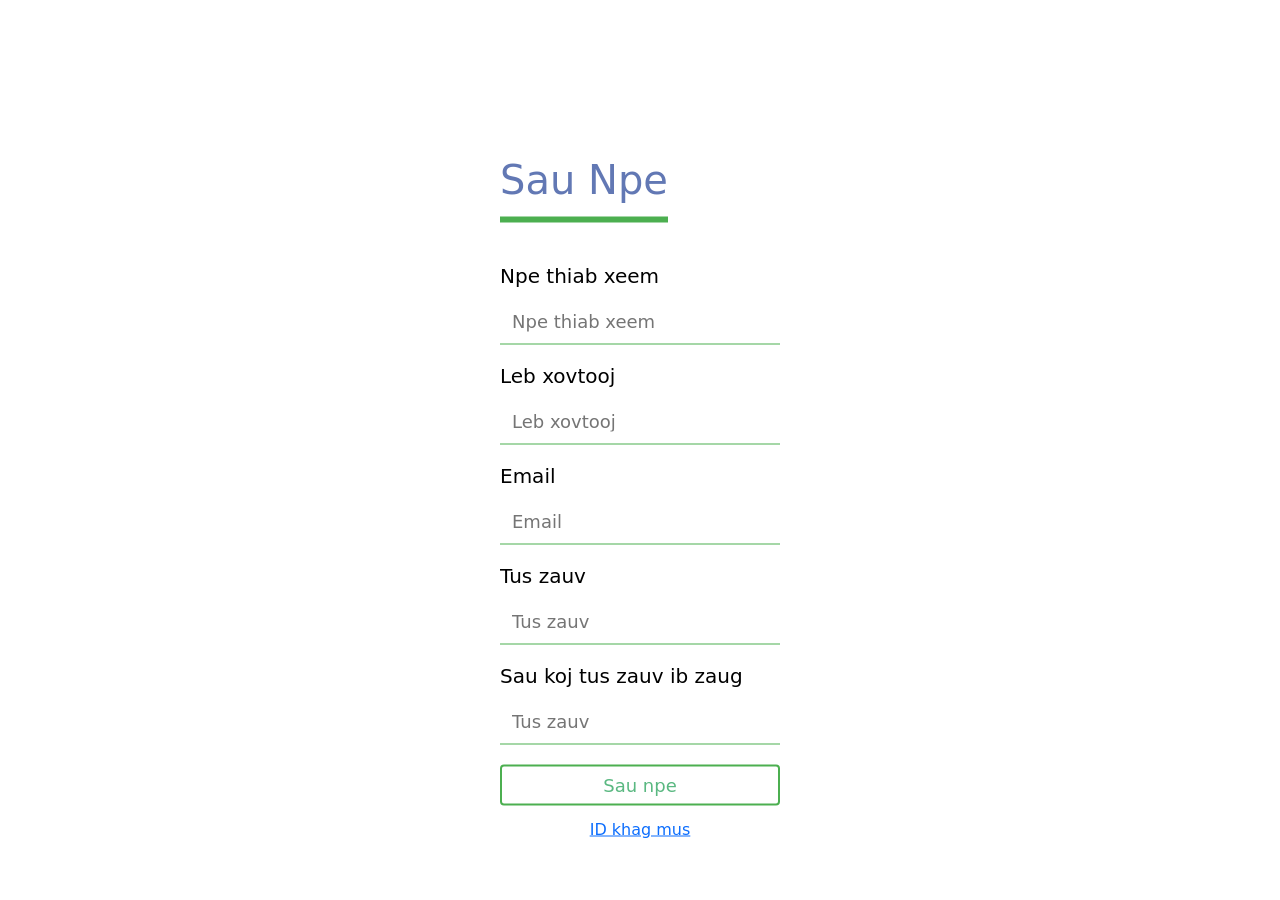
<file: sigin.html>
<!DOCTYPE html>
<html lang="en">
<head>
    <meta charset="UTF-8">
    <meta name="viewport" content="width=device-width, initial-scale=1.0">
    <title>Sigin</title>
    <link rel="stylesheet" href="css/bootstrap.min.css">
    <link rel="stylesheet" href="css/styleform.css">
</head>
<body>
    <form class="" method="POST" enctype="multipart/form-data" action="insertcustomer.php" name="" onsubmit="return login_error()">
        <div class="login-box">
            <h3>Sau Npe</h3>
            <div class="textbox">
                <p>Npe thiab xeem</p>
                <input type="text" name="name_lastname"  placeholder="Npe thiab xeem" id="nl" >
            </div>
            <p class="error" id="nl_error" aria-autocomplete="off">Pab sau koj lub npe thiab xeem</p>
            <div class="textbox">
                <p>Leb xovtooj</p>
                <input type="number" name="numberphome" id="nb" placeholder="Leb xovtooj" >
            </div>
            <p class="error" id="nb_error">Pab sau koj tus leb xovtooj</p>
            <div class="textbox">
                <p>Email</p>
                <input type="email" name="email" placeholder="Email" id="email">
            </div>
            <p class="error" id="email_error" aria-autocomplete="off">Pab sau koj tus email</p>
            <div class="textbox">
                <p>Tus zauv</p>
                <input type="password" name="password" placeholder="Tus zauv" id="password">
            </div>
            <p class="error" id="password_error" aria-autocomplete="off">Pab sau koj tus zauv</p>
            <div class="textbox">
                <p>Sau koj tus zauv ib zaug</p>
                <input type="password" name="password_onemore" placeholder="Tus zauv" id="pwone">
            </div>
            <p class="error" id="pwone_error" aria-autocomplete="off">pab sau koj tus zaug</p>
            <input type="submit" class="btn" value="Sau npe" >
            <p class="foget_create"><a href="login.php">ID khag mus</a></p>
        </div>
    </form>
  </div>
    <script src="js/bootstrap.min.js"></script>
    <script src="js/designform.js"></script>
</body>
</html>
</file>
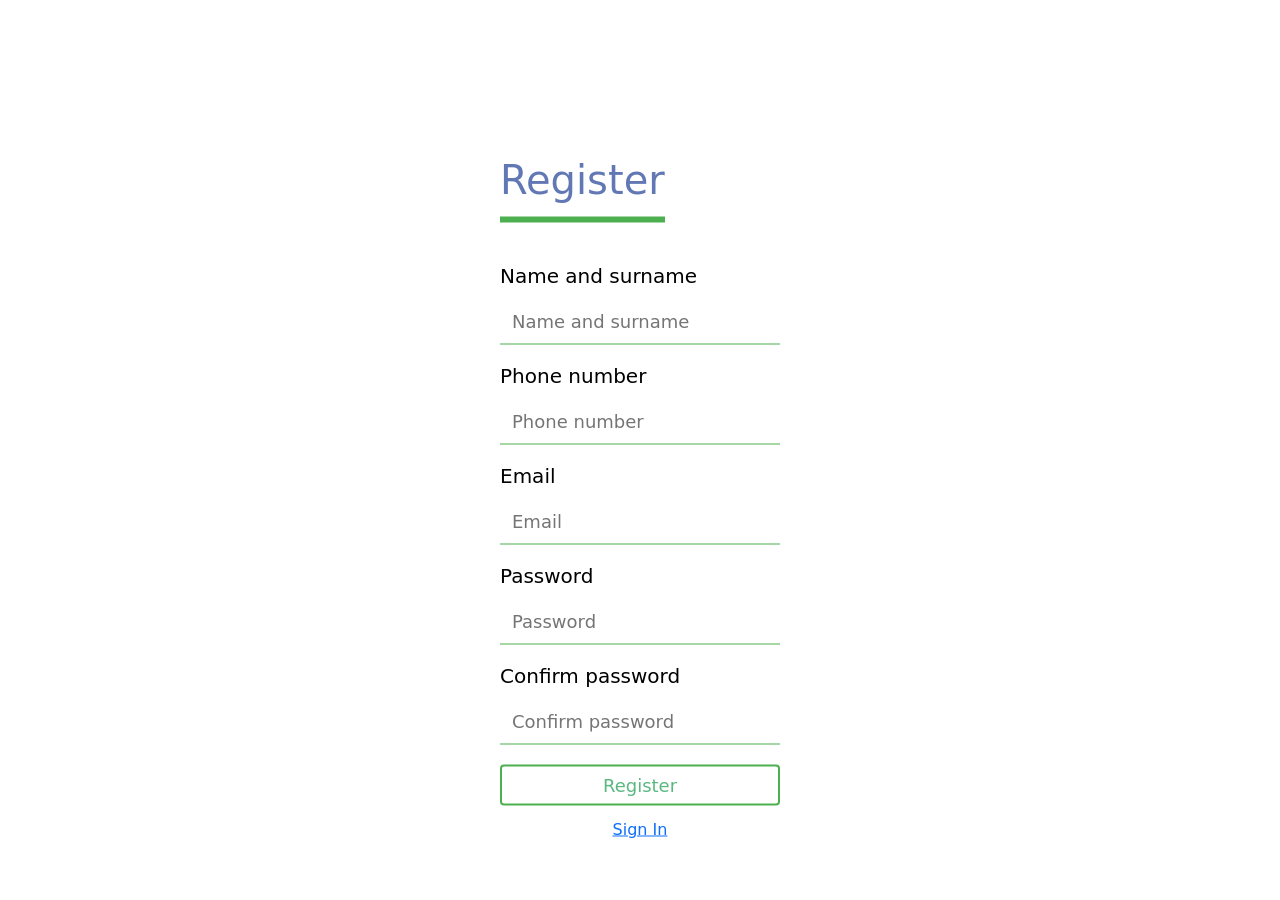
<file: sigine.html>
<!DOCTYPE html>
<html lang="en">
<head>
    <meta charset="UTF-8">
    <meta name="viewport" content="width=device-width, initial-scale=1.0">
    <title>Sigin</title>
    <link rel="stylesheet" href="css/bootstrap.min.css">
    <link rel="stylesheet" href="css/styleform.css">
</head>
<body>
    <form class="" method="POST" enctype="multipart/form-data" action="insertcustomere.php" name="" onsubmit="return login_error()">
        <div class="login-box">
            <h3>Register</h3>
            <div class="textbox">
                <p>Name and surname</p>
                <input type="text" name="name_lastname"  placeholder="Name and surname" id="nl" >
            </div>
            <p class="error" id="nl_error" aria-autocomplete="off">Please enter your first and last name</p>
            <div class="textbox">
                <p>Phone number</p>
                <input type="number" name="numberphome" id="nb" placeholder="Phone number" >
            </div>
            <p class="error" id="nb_error">Please enter your Phone number</p>
            <div class="textbox">
                <p>Email</p>
                <input type="email" name="email" placeholder="Email" id="email">
            </div>
            <p class="error" id="email_error" aria-autocomplete="off">Please enter your email</p>
            <div class="textbox">
                <p>Password</p>
                <input type="password" name="password" placeholder="Password" id="password">
            </div>
            <p class="error" id="password_error" aria-autocomplete="off">Please enter your password</p>
            <div class="textbox">
                <p>Confirm password</p>
                <input type="password" name="password_onemore" placeholder="Confirm password" id="pwone">
            </div>
            <p class="error" id="pwone_error" aria-autocomplete="off">Please enter your password</p>
            <input type="submit" class="btn" value="Register" >
            <p class="foget_create"><a href="logine.php">Sign In</a></p>
        </div>
    </form>
  </div>
    <script src="js/bootstrap.min.js"></script>
    <script src="js/designform.js"></script>
</body>
</html>
</file>
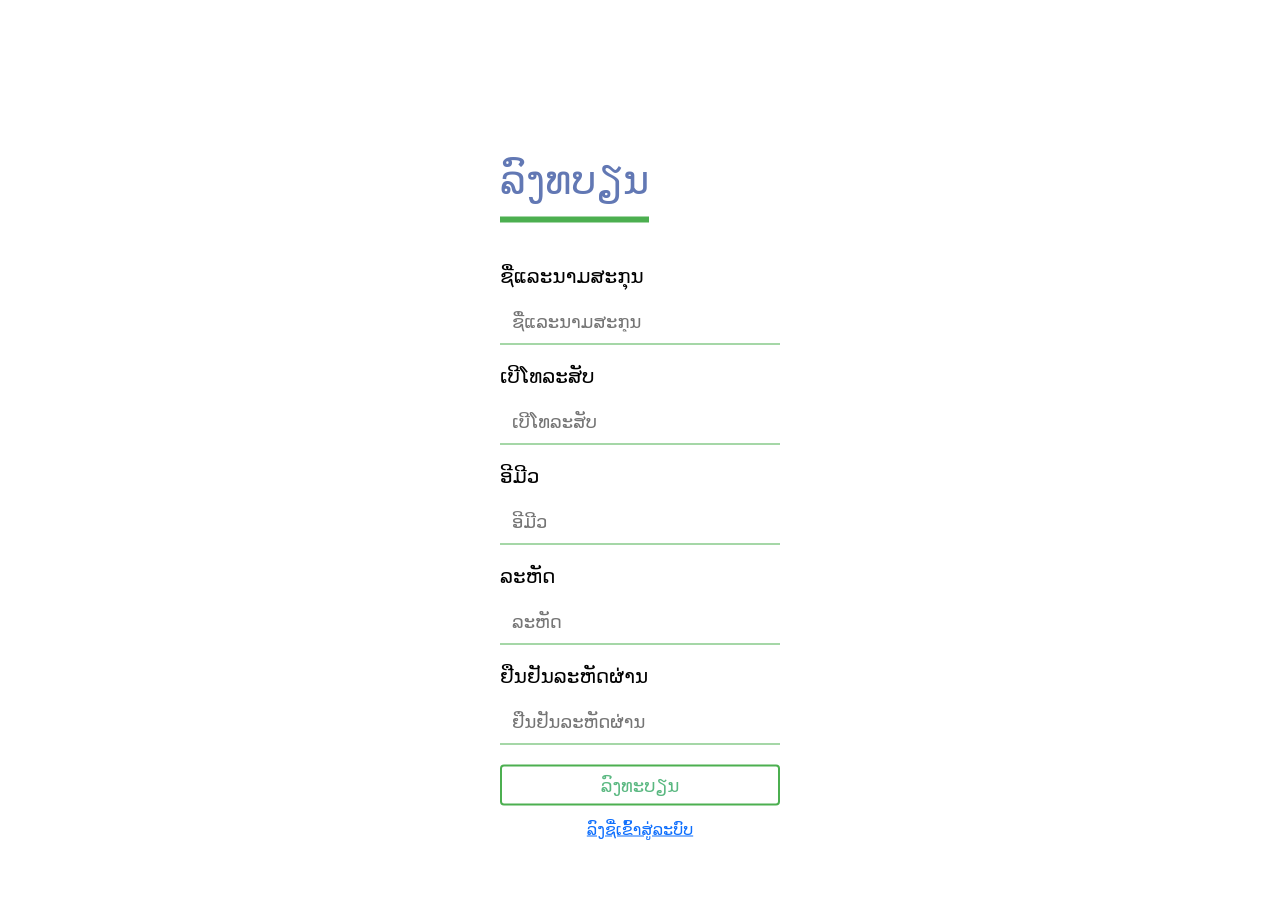
<file: siginl.html>
<!DOCTYPE html>
<html lang="en">
<head>
    <meta charset="UTF-8">
    <meta name="viewport" content="width=device-width, initial-scale=1.0">
    <title>Sigin</title>
    <link rel="stylesheet" href="css/bootstrap.min.css">
    <link rel="stylesheet" href="css/styleform.css">
</head>
<body>
    <form class="" method="POST" enctype="multipart/form-data" action="insertcustomerl.php" name="" onsubmit="return login_error()">
        <div class="login-box">
            <h3>ລົງທບຽນ</h3>
            <div class="textbox">
                <p>ຊື່ແລະນາມສະກຸນ</p>
                <input type="text" name="name_lastname"  placeholder="ຊື່ແລະນາມສະກຸນ" id="nl" >
            </div>
            <p class="error" id="nl_error" aria-autocomplete="off">ກະລຸນາປ້ອນຊື່ແລະນາມສະກຸນຂອງທ່ານ</p>
            <div class="textbox">
                <p>ເບີໂທລະສັບ</p>
                <input type="number" name="numberphome" id="nb" placeholder="ເບີໂທລະສັບ" >
            </div>
            <p class="error" id="nb_error">ກະລຸນາປ້ອນເບີໂທລະສັບຂອງທ່ານ</p>
            <div class="textbox">
                <p>ອີມີວ</p>
                <input type="email" name="email" placeholder="ອີມີວ" id="email">
            </div>
            <p class="error" id="email_error" aria-autocomplete="off">ກະລຸນາປ້ອນອີມີວຂອງທ່ານ</p>
            <div class="textbox">
                <p>ລະຫັດ</p>
                <input type="password" name="password" placeholder="ລະຫັດ" id="password">
            </div>
            <p class="error" id="password_error" aria-autocomplete="off">ກະລຸນາປ້ອນລະຫັດຂອງທ່ານ</p>
            <div class="textbox">
                <p>ຢືນຢັນລະຫັດຜ່ານ</p>
                <input type="password" name="password_onemore" placeholder="ຢືນຢັນລະຫັດຜ່ານ" id="pwone">
            </div>
            <p class="error" id="pwone_error" aria-autocomplete="off">ກະລຸນາປ້ອນ ລະຫັດຢືນຢັນ</p>
            <input type="submit" class="btn" value="ລົງທະບຽນ" >
            <p class="foget_create"><a href="loginl.php">ລົງຊື່ເຂົ້າສູ່ລະບົບ</a></p>
        </div>
    </form>
  </div>
    <script src="js/bootstrap.min.js"></script>
    <script src="js/designform.js"></script>
</body>
</html>
</file>
<file: css/desigstype.css>
@import "https://use.fontawesome.com/releases/v5.5.0/css/all.css";
/** hau nos yog navbar/**/
.logoplogteb{
  color: red;
}
.logoplogteb span{
  color: #f11ed5;
}
.logoplogteb i{
  color: #f11ed5;
  font-size: 30px;
}
#logoweb{
  color: blue;
  size: 50px;
}
#facebook{
  color: rgb(160, 188, 240);
  font-size: 25px;
}
#whatapp{
  color: rgb(134, 233, 164);
  font-size: 25px;
}
#intragram{
  color: rgb(201, 163, 114);
  font-size: 25px;
}
#email{
  color: rgb(228, 185, 199);
  font-size: 25px;
}
#login{
  border-radius: 30px;
}
#contact{
  color: #fff;
}
#hmong{
  color: #fff;
}
#laos{
  color: #fff;
}
#english{
  color: #fff;
}
/** hau nos yog choces/**/
#topimgandtext{
  background-color: #107b9c;
}
#topimgandtext ins{
  color: #fff;
}
#topimgandtext img{
  height: 800px;
}
@media screen and (max-width: 767px){
  #topimgandtext img{
    height: auto;
  }
}
#textnavbar{
  background-color: #107b9c;
}
#zoosiab{
  color: #fff;
  font-size: 20px;
  text-align: left;
  margin-left: 60px;
}
#zoosiab span{
color: hsl(39, 86%, 59%);
}
.choose{
  width: 279px;
}
.neb{
  color: #fff;
	text-align: center;
	font-size: 20px;
	cursor: default;
}
.pojtxiv{
	background-color: #fff;
	border: 20px solid #107b9c;
	width: 100px;
	border-radius: 10px solid #107b9c;
	height: 60px;
	cursor: default;
	text-align: center;
}
.pojtxiv input{
	margin-left: -30px;

}
#Nriav1{
	width: 200px;
	text-align: center;
	border: 0px;
	border-radius: 5px;
	height: 40px;
	background-color: #F7AF7F;
	margin-left: 30px;
	font-size: 20px;
	color: #3732B5;
	
}
#Nriav1:hover{
	font-size: 10px;
	background-color: #ADEFEB;
}
#cais{
  color: #fff;
	font-size: smaller;
	text-align: left;
	cursor: default;
	display: none;
	
}
#cais span{
	font-size: 15px;
	color: red;
}
.d-block{
  height: 900px;
  display: block;
}
@media screen and (max-width: 767px) {
  .d-block{
    height: auto;
  }
}
/** hau nos yog sdietext ua nyob haus qab img/**/
#slidetext{
  background-color: #107b9c;
}
#slidetext marquee{
  color: #F5CA94;
}
#threetextslide{
  background-color: #107b9c;
  text-align: center;
  color: #fff;
}
#threetextslide i{
  color: #f11ed5;
  padding-top: 30px;
  font-size: 30px;
}
#threetextslide span{
  font: large;
  font-size: smaller;
}
#text1{
  background-color: #2b4f6d;
}
#text2{
  background-color: #4f1f5e;
}
/**hau nos yog peb yuav pab koj kom tau lis koj siab xav /**/
#pebpabkoj{
  text-align: center;
  padding-top: 50px;
  padding-bottom: 10px;
}
#logoshowhlub1{
  width: 30%;
  color: #BEF199;
  font-size: 100px;
}
#logoshowhlub2{
  width: 30%;
  color: #D1D158;
  font-size: 100px;
}
#logoshowhlub3{
  width: 30%;
  color: #4CAAB1;
  font-size: 100px;
}
@media screen and (max-width: 767px){
  #logoshowhlub1{
    width: 30%;
    color: #BEF199;
    font-size: 50px;
  }
  #logoshowhlub2{
    width: 30%;
    color: #D1D158;
    font-size: 50px;
  }
  #logoshowhlub3{
    width: 30%;
    color: #4CAAB1;
    font-size: 50px;
  }
}
/**hau nos yog qhov ua koj muaj pheev xw thiab qhia qhov ua koj nriav /**/
.kojmuajpheevxw{
  text-align: center;
  padding-top: 50px;
  font-size: 20px;
}
.kojmuajpheevxw b{
  font-size: 30px;
}
.kojmuajpheevxw p{
  font-size: 15px;
  padding-top: 10px;
} 
.video1{
  height: 400px;
  width: 900px;
}
@media screen and (max-width: 767px){
  .video1{
    height: auto;
  width: auto;
  }
}
/** hau nos yog kev lom zem ua koj  yuav tau txais/**/
.kevlomzem{
  text-align: center;
  color: hsl(202, 73%, 46%);
  font-family: Arial, Helvetica, sans-serif;
  font: larger;
  padding-top: 80px;
}
/** hau nos yog text img thiab text maseger show ua koj yuav tau txais/**/
#imgandtextshow{
  text-align: center;
  background-color:#E8E8E8;
}
#imgandtextshow p{
  padding-top: 150px;
  text-align: center;
}
.Nriav{
	background-color: #F7AF7F;
	width: 100px;
	height: 40px;
	border-radius: 20px ;
	border: 0px;
	list-style: none;
}
.Nriav:hover {
	width: 110px;
	background-color: #99F7B8;
}
#imgandtextshow img{
  height: 740px;
}
@media screen and (max-width: 767px){
  #imgandtextshow img{
    height: 400px;
  }
  .kevlomzem{
    text-align: center;
    color: hsl(202, 73%, 46%);
    font-family: Arial, Helvetica, sans-serif;
    font: larger;
    padding-top: 20px;
  }
  #imgandtextshow p{
    padding-top: 20px;
    text-align: center;
  }
}
/** hau nos yog ua koom lawm tseeg siab tau rau yus/**/
#textandvideo{
  text-align: center;
}
#textandvideo p{
  text-align: center;
}
#textandvideo iframe{
  padding-top: 70px;
}
@media screen and (max-width: 767px){
  .video2{
    width: auto;
    height: auto;
  }
}
/** hau nos yo text thiab logo tso show kom lawm tseeem yus los yog ua zoo nkauj /**/
#textandlogoshowlove{
  text-align: center;
  background-color:#F7AF7F ;
}
#textandlogoshowlove p{
  color: #fff;
  text-align: center;
}
#textandlogoshowlove form button{
  border: 5px solid white;
}
#logoshowlove{
  margin: 0px;
  padding-top: 40px;
  font-size: 200px;
	color: hsl(244, 82%, 64%);
	text-align: center;
}
@media screen and (max-width: 767px){
  #logoshowlove{
    padding-top: -40px;
    font-size: 110px;
  }
}
/** hau nos yog text foodter lawm os/**/
#textfoodter{
  background-color: hsl(195, 33%, 41%);
  color: #fff;
  text-align: center;
  padding-top: 40px;
}
#textfoodter i{
  padding-top: 40px;
}
#ff{
  font-size: 60px;
  width: 15%;
  color: #fff;
}
#fi{
  font-size: 60px;
  width: 15%;
  color: #fff;
}
#fy{
  font-size: 60px;
  width: 15%;
  color: #fff;
}
#logokawg{
  color: #f11ed5;
  font-size: 30px;
}
@media screen and (max-width: 767px){
  #ff{
    font-size: 30px;
    width: 15%;
    color: #fff;
  }
  #fi{
    font-size: 30px;
    width: 15%;
    color: #fff;
  }
  #fy{
    font-size: 30px;
    width: 15%;
    color: #fff;
  }
  #logokawg{
    color: #f11ed5;
    font-size: 30px;
  }
}
/** hau nos yog page user ua yuav tau pom thiab muaj pheev xws yuav npaum tau/**/
#profile{
  width: 400px;
  height: 600px;
}
#inputfile{
  width: 400px;
}
#povtseg{
  width: 50px;
  border: 1px solid white;
}
.input-group-text{
    cursor: pointer;
}
@media screen and (max-width: 767px){
  .showname{
    text-align: center;
    padding-top: -10px;
  }
}
#change{
  text-align: center;
  justify-content: center;
  justify-items: center;
  border-radius: 30px solid red;
}
</file>
<file: css/styleform.css>
@import "https://use.fontawesome.com/releases/v5.5.0/css/all.css";

.login-box{
	width: 280px;
	position: absolute;
	top: 50%;
	left: 50%;
	transform: translate(-50%,-50%);
  color: #6278b4;
  padding-top: 100px;
	
  }
  .login-box h3{
	float: left;
	font-size: 40px;
	border-bottom: 6px solid #4caf50;
	margin-bottom: 30px;
	padding: 13px 0;
  }
  .textbox{
	width: 100%;
	overflow: hidden;
	font-size: 20px;
	padding: 8px 0;
	margin: 8px 0;
	border-bottom: 1px solid #4caf50;
  }
  .textbox p{
    color: black;
    margin-right: 2px;
  }
  .textbox i{
	width: 26px;
	float: left;
	text-align: center;
  }
  .textbox input{
	border: none;
	outline: none;
	color: black;
	font-size: 18px;
	width: 80%;
	float: left;
	margin: 0 10px;
  }
  .btn{
	width: 100%;
	background: none;
	border: 2px solid #4caf50;
	color: #5ab881;
	padding: 5px;
	font-size: 18px;
	cursor: pointer;
	margin: 12px 0;
  }
  .form_login{
	  background-color: rgb(45, 104, 156);
  }
  .form_login{
    display: none;
	  
  }
  .btn:hover{
    background-color: #70EC66;
    font-size: 20px;

  }
  .foget_create{
    text-align: center;
    cursor: pointer;
  }
  /**this if ti error/**/
  .error{
	  color: red;
	  display: none;
  }
</file>
